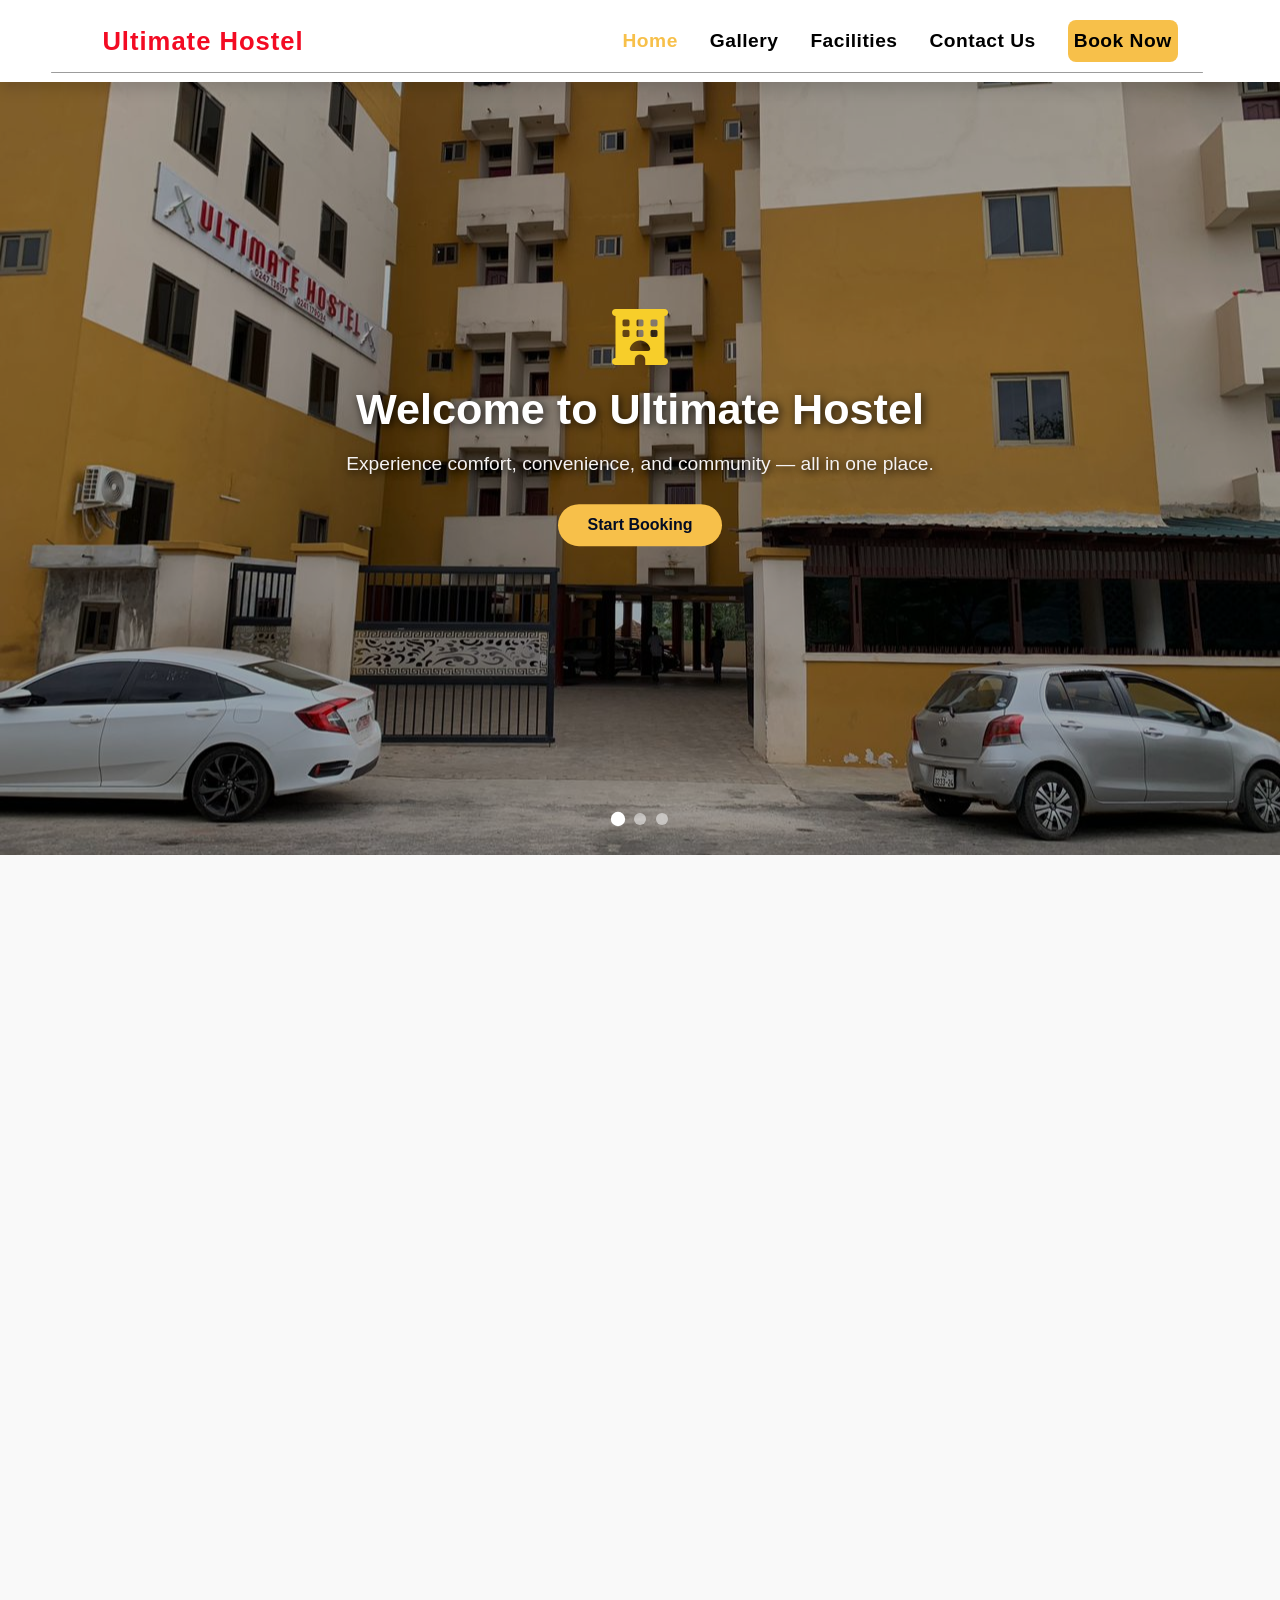
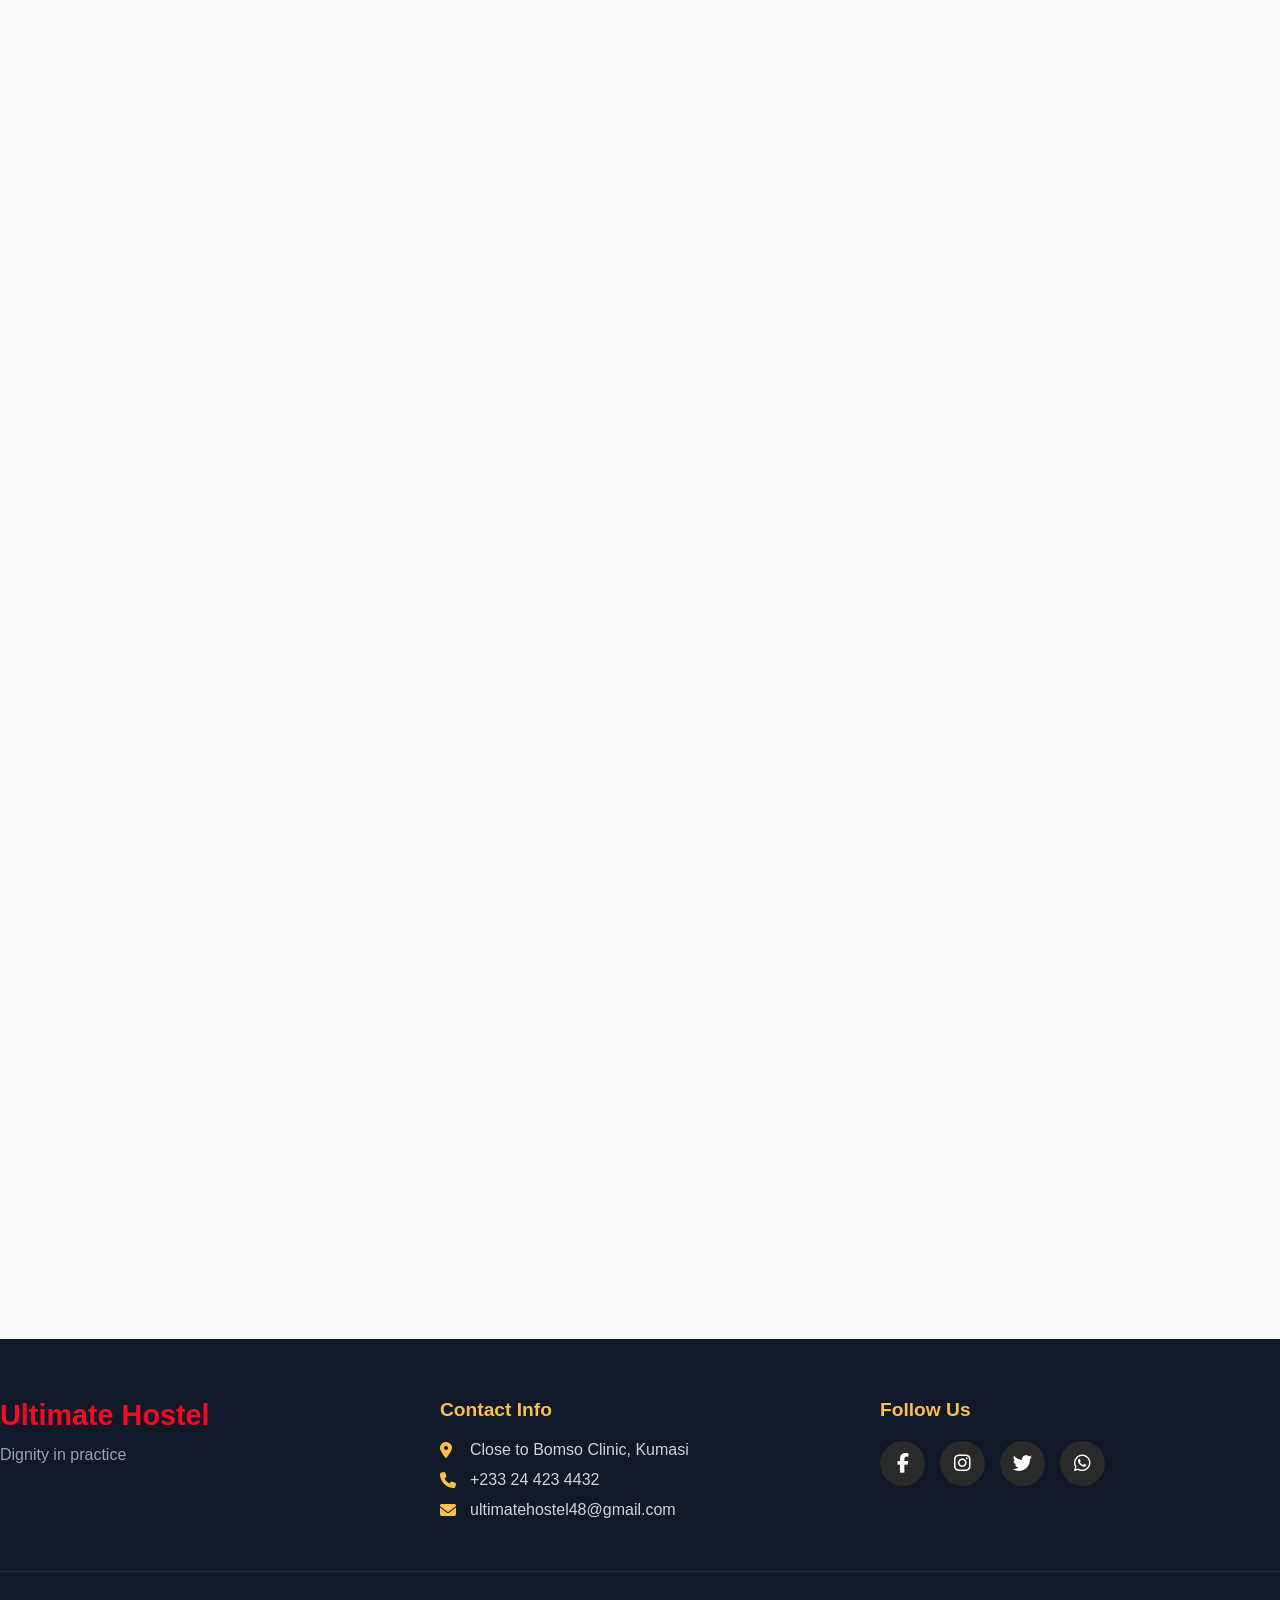
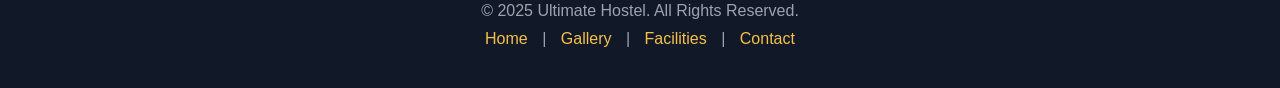
<file: index.html>
<!DOCTYPE html>
<html lang="en">
  <head>
    <meta charset="UTF-8" />
    <meta name="viewport" content="width=device-width, initial-scale=1.0" />
    <meta name="description" content="Ultimate Hostel in Tech-Bomso provides affordable, secure, and comfortable student accommodation. Learn more or book your room today.">
    <title>Ultimate Hostel – Affordable Student Hostel in kumasi (Bomso)</title>
    <link rel="stylesheet" href="styles/index.css" />
    <link rel="icon" href="images/WhatsApp Image 2025-10-18 at 14.23.00_28da0d29.jpg" type="image/png">
    <link
      rel="stylesheet"
      href="https://cdnjs.cloudflare.com/ajax/libs/font-awesome/6.5.0/css/all.min.css"
    />
    <link href="https://cdn.jsdelivr.net/npm/aos@2.3.4/dist/aos.css" rel="stylesheet">
    <script type="application/ld+json">
{
  "@context": "https://schema.org",
  "@type": "Hostel",
  "name": "Ultimate Hostel",
  "description": "Ultimate Hostel provides affordable and secure student accommodation in Bomso, Kumasi.",
  "url": "https://ultimatehostel.com",
  "address": {
    "@type": "PostalAddress",
    "addressLocality": "Bomso",
    "addressRegion": "Kumasi",
    "addressCountry": "Ghana"
  },
  "telephone": "+233244234432"
}
</script>
  </head>

  <body>
    <!-- =========================
     NAVIGATION BAR
    ========================= -->
    <header>
      <nav class="navbar">
        <div class="container">
          <!-- Logo -->
          <div class="logo">
            <a href="index.html">Ultimate Hostel</a>
          </div>

          <!-- Navigation Links -->
          <ul class="nav-links" id="navLinks">
            <li><a href="index.html" class="active">Home</a></li>
            <li><a href="rooms.html">Gallery</a></li>
            <li><a href="facilities.html">Facilities</a></li>
            <li><a href="contact.html">Contact Us</a></li>
            <li><a href="https://www.studentroombook.com/hostels/ultimate-hostel-28" class="booking-btn">Book Now</a></li>
          </ul>

          <!-- Mobile Menu Icon -->
          <div class="menu-toggle" id="menuToggle">
            <span></span>
            <span></span>
            <span></span>
          </div>
        </div>
      </nav>
    </header>

    
<!-- =========================
     HERO SECTION
========================= -->
<section class="hero-slider">
  <!-- Slide 1 -->
  <div class="slide active" style="background-image: url('images/WhatsApp\ Image\ 2025-10-18\ at\ 14.23.00_28da0d29.jpg');">
    <div class="overlay"></div>
    <div class="hero-content">
      <i class="fas fa-hotel hero-icon"></i>
      <h1>Welcome to Ultimate Hostel</h1>
      <p>Experience comfort, convenience, and community — all in one place.</p>
      <a href="#booking" class="hero-btn">Start Booking</a>
    </div>
  </div>

  <!-- Slide 2 -->
  <div class="slide" style="background-image: url('images/police2.jpg');">
    <div class="overlay"></div>
    <div class="hero-content">
      <i class="fas fa-shield-alt hero-icon"></i>
      <h1>Your Safety is Our Priority</h1>
      <p>24/7 campus security ensures peace of mind during your stay.</p>
    </div>
  </div>

  <!-- Slide 3 -->
  <div class="slide" style="background-image: url('images/sitting.jpg');">
    <div class="overlay"></div>
    <div class="hero-content">
      <i class="fas fa-users hero-icon"></i>
      <h1>Join Our Vibrant Student Community</h1>
      <p>Connect, learn, and grow together at Ultimate Hostel.</p>
    </div>
  </div>

  <!-- Dots Navigation -->
  <div class="dots"></div>
</section>


<!-- =========================
ABOUT SECTION
========================= -->
<section class="about" data-aos="fade-up" data-aos-delay="200">
  <div class="about-container">
        <div class="about-image">
      <img src="images/about.jpg" alt="About Ultimate Hostel" />
    </div>

    <div class="about-text">
      <h2>About <span>Ultimate Hostel</span></h2>
      <p>
        Ultimate Hostel is situated at Bomso and is committed to providing a very conducive and 
        affordable accommodation to students of Kwame Nkrumah University of Science and Technology 
        and beyond. Our Hostel facilities meet the University accommodation standards and have moderate
         room prices with easy access to KNUST campus at any given time on foot. The hostel has 24-hour 
         protection for students since Police Station is located besides it, to check safety, comfort and 
         satisfaction of students. 
      </p>
      <a href="contact.html" class="about-btn">Learn More</a>
    </div>
  </div>
</section>

<section class="why-choose-us" data-aos="slide-right" data-aos-delay="200">
  <div class="container">
    <h2>Why Choose Ultimate Hostel</h2>
    <p class="subtitle">We provide a safe, comfortable, and community-driven environment for every student.</p>

    <div class="why-features">
      <div class="feature">
        <i class="fas fa-shield-alt"></i>
        <h3>24/7 Security</h3>
        <p>Round-the-clock safety and monitoring to keep you secure always.</p>
      </div>

      <div class="feature">
        <i class="fas fa-users"></i>
        <h3>Happy Students 300+</h3>
        <p>Join a friendly community of over 300 students living and thriving together.</p>
      </div>

      <div class="feature">
        <i class="fas fa-headset"></i>
        <h3>24/7 Support</h3>
        <p>Always available to assist with maintenance, bookings, and student needs.</p>
      </div>
    </div>
  </div>
</section>

<section class="rooms-section-modern" data-aos="fade-up" data-aos-delay="200">
  <div class="container">
    <div class="section-header">
      <h2 class="section-title-modern">Our Accommodations</h2>
      <p class="section-subtitle">Comfortable rooms designed for student living with essential amenities</p>
    </div>

    <div class="rooms-slider-container-modern">
      <button class="room-btn-modern prev" aria-label="Previous room">
        <i class="fas fa-chevron-left"></i>
      </button>

      <div class="rooms-slider-modern">
        <!-- Room Card 1 -->
        <div class="room-card-modern office1">
          <div class="room-image"></div>
          <div class="room-content">
            <div class="room-header">
              <span class="room-tag">Office Block</span>
              <div class="room-capacity">
                <i class="fas fa-user-friends"></i>
                <span>2 Students</span>
              </div>
            </div>
            <h3 class="room-title">Double Room with Balcony</h3>
            <p class="room-desc">Spacious room with private balcony for fresh air and relaxation</p>
            <div class="room-features">
              <span class="features"><i class="fas fa-door-open"></i> Private Room</span>
              <span class="features"><i class="fas fa-wind"></i> Balcony</span>
              <span class="features"><i class="fas fa-archive"></i> Wardrobe</span>
            </div>
          </div>
        </div>

        <!-- Room Card 2 -->
        <div class="room-card-modern office2">
          <div class="room-image"></div>
          <div class="room-content">
            <div class="room-header">
              <span class="room-tag">Office Block</span>
              <div class="room-capacity">
                <i class="fas fa-user"></i>
                <span>1 Student</span>
              </div>
            </div>
            <h3 class="room-title">Single Room</h3>
            <p class="room-desc">Private single room perfect for focused studying</p>
            <div class="room-features">
              <span class="features"><i class="fas fa-door-closed"></i> Private</span>
              <span class="features"><i class="fas fa-desk"></i> Study Desk</span>
              <span class="features"><i class="fas fa-archive"></i> Wardrobe</span>
            </div>
          </div>
        </div>

        <!-- Room Card 3 -->
        <div class="room-card-modern annex1">
          <div class="room-image"></div>
          <div class="room-content">
            <div class="room-header">
              <span class="room-tag">New Annex Block</span>
              <div class="room-capacity">
                <i class="fas fa-user-friends"></i>
                <span>2 Students</span>
              </div>
            </div>
            <h3 class="room-title">Shared Double Room</h3>
            <p class="room-desc">Modern shared accommodation with study space</p>
            <div class="room-features">
              <span class="features"><i class="fas fa-bed"></i> 2 Single Beds</span>
              <span class="features"><i class="fas fa-chair"></i> Study Area</span>
              <span class="features"><i class="fas fa-archive"></i> 2 Wardrobes</span>
            </div>
          </div>
        </div>

        <!-- Room Card 4 -->
        <div class="room-card-modern annex2">
          <div class="room-image"></div>
          <div class="room-content">
            <div class="room-header">
              <span class="room-tag">Main Block</span>
              <div class="room-capacity">
                <i class="fas fa-user-friends"></i>
                <span>2 Students</span>
              </div>
            </div>
            <h3 class="room-title">Standard Double Room</h3>
            <p class="room-desc">Comfortable shared accommodation with ample storage</p>
            <div class="room-features">
              <span class="features"><i class="fas fa-bed"></i> 2 Beds</span>
              <span class="features"><i class="fas fa-archive"></i> Storage Space</span>
              <span class="features"><i class="fas fa-fan"></i> Ceiling Fan</span>
            </div>
          </div>
        </div>

        <!-- Room Card 5 -->
        <div class="room-card-modern newblock">
          <div class="room-image"></div>
          <div class="room-content">
            <div class="room-header">
              <span class="room-tag">New Block</span>
              <div class="room-capacity">
                <i class="fas fa-user-friends"></i>
                <span>2 Students</span>
              </div>
            </div>
            <h3 class="room-title">New Block Double</h3>
            <p class="room-desc">Freshly renovated with modern furnishings</p>
            <div class="room-features">
              <span class="features"><i class="fas fa-paint-roller"></i> Newly Renovated</span>
              <span class="features"><i class="fas fa-archive"></i> Wardrobes</span>
              <span class="features"><i class="fas fa-lightbulb"></i> LED Lighting</span>
            </div>
          </div>
        </div>

        <!-- Room Card 6 -->
        <div class="room-card-modern mainblock">
          <div class="room-image"></div>
          <div class="room-content">
            <div class="room-header">
              <span class="room-tag">Main Block</span>
              <div class="room-capacity">
                <i class="fas fa-user"></i>
                <span>1 Student</span>
              </div>
            </div>
            <h3 class="room-title">Single Room</h3>
            <p class="room-desc">Private room with study area and storage</p>
            <div class="room-features">
              <span class="features"><i class="fas fa-user"></i> Single Occupancy</span>
              <span class="features"><i class="fas fa-desk"></i> Study Desk</span>
              <span class="features"><i class="fas fa-archive"></i> Wardrobe</span>
            </div>
          </div>
        </div>
      </div>

      <button class="room-btn-modern next" aria-label="Next room">
        <i class="fas fa-chevron-right"></i>
      </button>
    </div>

    <!-- Slider Indicators -->
    <div class="slider-indicators">
      <span class="indicator active" data-index="0"></span>
      <span class="indicator" data-index="1"></span>
      <span class="indicator" data-index="2"></span>
      <span class="indicator" data-index="3"></span>
      <span class="indicator" data-index="4"></span>
      <span class="indicator" data-index="5"></span>
    </div>

    <!-- Room Amenities Summary -->
    <div class="amenities-summary" data-aos="fade-up" data-aos-delay="300">
      <div class="amenity-item">
        <i class="fas fa-archive"></i>
        <span>Wardrobe in Every Room</span>
      </div>
      <div class="amenity-item">
        <i class="fas fa-fan"></i>
        <span>Ceiling Fans</span>
      </div>
      <div class="amenity-item">
        <i class="fas fa-desk"></i>
        <span>Study Desks</span>
      </div>
      <div class="amenity-item">
        <i class="fas fa-bed"></i>
        <span>Comfortable Beds</span>
      </div>
    </div>

    <!-- Browse Rooms Button -->
    <div class="browse-rooms-modern">
      <a href="rooms.html" class="browse-btn-modern">
        <span>Explore More</span>
        <i class="fas fa-arrow-right"></i>
      </a>
    </div>
  </div>
</section>

<!-- Location Advantage -->
<section class="location-section" data-aos="fade-up">
  <div class="container">
    <div class="location-content">
      <div class="location-info" data-aos="fade-right">
    <h2 class="modern-gradient-title">
  Prime Location
  <span class="title-subline"></span>
    </h2>
        <h3>Close to Everything That Matters</h3>
        <p>Ultimate Hostel is strategically located for student convenience and academic success.</p>
        
        <div class="proximity-list">
          <div class="proximity-item">
            <i class="fas fa-university"></i>
            <div>
              <h4>5 min walk</h4>
              <p>To Bomso Clinic</p>
            </div>
          </div>
          <div class="proximity-item">
            <i class="fas fa-bus"></i>
            <div>
              <h4>2 min walk</h4>
              <p>To main transport station</p>
            </div>
          </div>
          <div class="proximity-item">
            <i class="fas fa-shopping-cart"></i>
            <div>
              <h4>10 min walk</h4>
              <p>To supermarkets & shops</p>
            </div>
          </div>
          <div class="proximity-item">
            <i class="fas fa-utensils"></i>
            <div>
              <h4>5 min walk</h4>
              <p>To affordable restaurants</p>
            </div>
          </div>
        </div>
      </div>
      
      <div class="location-map" data-aos="fade-left" data-aos-delay="200">
        <!-- You can add a Google Maps embed or a custom illustration -->
        <div class="map-placeholder">
          <i class="fas fa-map-marker-alt"></i>
          <p>Close to Bomso Clinic, Kumasi</p>
          <a href="contact.html#map" class="view-map-btn">View on Map</a>
        </div>
      </div>
    </div>
  </div>
</section>

<section class="booking-banner"  data-aos="fade-up" data>
  <div class="booking-overlay">
    <div class="booking-content">
      <h2>Ready to Book Your Stay?</h2>
      <p>
        Secure your spot at our hostel with just one click. You’ll be redirected
        to our online booking platform.
      </p>

      <a href="https://www.studentroombook.com/hostels/ultimate-hostel-28" target="_blank" class="booking-btn">
        Proceed to Booking
      </a>

      <div class="booking-features">
        <div class="feature-item">
          <i class="fas fa-shield-alt"></i>
          <span>24/7 Security</span>
        </div>
        <div class="feature-item">
          <i class="fas fa-users"></i>
          <span>Happy Students 300+</span>
        </div>
        <div class="feature-item">
          <i class="fas fa-headset"></i>
          <span>24/7 Support</span>
        </div>
      </div>
    </div>
  </div>
</section>


    <!-- Footer -->
    <footer class="footer-modern">
      <div class="container">
        <div class="footer-content">
          <div class="footer-logo">
            <h3>Ultimate Hostel</h3>
            <p>Dignity in practice</p>
          </div>
          
          <div class="footer-contact">
            <h4>Contact Info</h4>
            <p><i class="fas fa-map-marker-alt"></i> Close to Bomso Clinic, Kumasi</p>
            <p><i class="fas fa-phone"></i> +233 24 423 4432</p>
            <p><i class="fas fa-envelope"></i> ultimatehostel48@gmail.com</p>
          </div>
          
          <div class="footer-social">
            <h4>Follow Us</h4>
            <div class="social-icons">
              <a href="#"><i class="fab fa-facebook-f"></i></a>
              <a href="#"><i class="fab fa-instagram"></i></a>
              <a href="#"><i class="fab fa-twitter"></i></a>
              <a href="#"><i class="fab fa-whatsapp"></i></a>
            </div>
          </div>
        </div>
        
        <div class="footer-bottom">
          <p>&copy; 2025 Ultimate Hostel. All Rights Reserved.</p>
          <p class="footer-links">
            <a href="index.html">Home</a> | 
            <a href="gallery.html">Gallery</a> | 
            <a href="facilities.html">Facilities</a> | 
            <a href="contact.html">Contact</a>
          </p>
        </div>
      </div>
    </footer>

 <script src="https://cdn.jsdelivr.net/npm/aos@2.3.4/dist/aos.js"></script>
 <script src="index.js"></script>
</body>
</html>
</file>
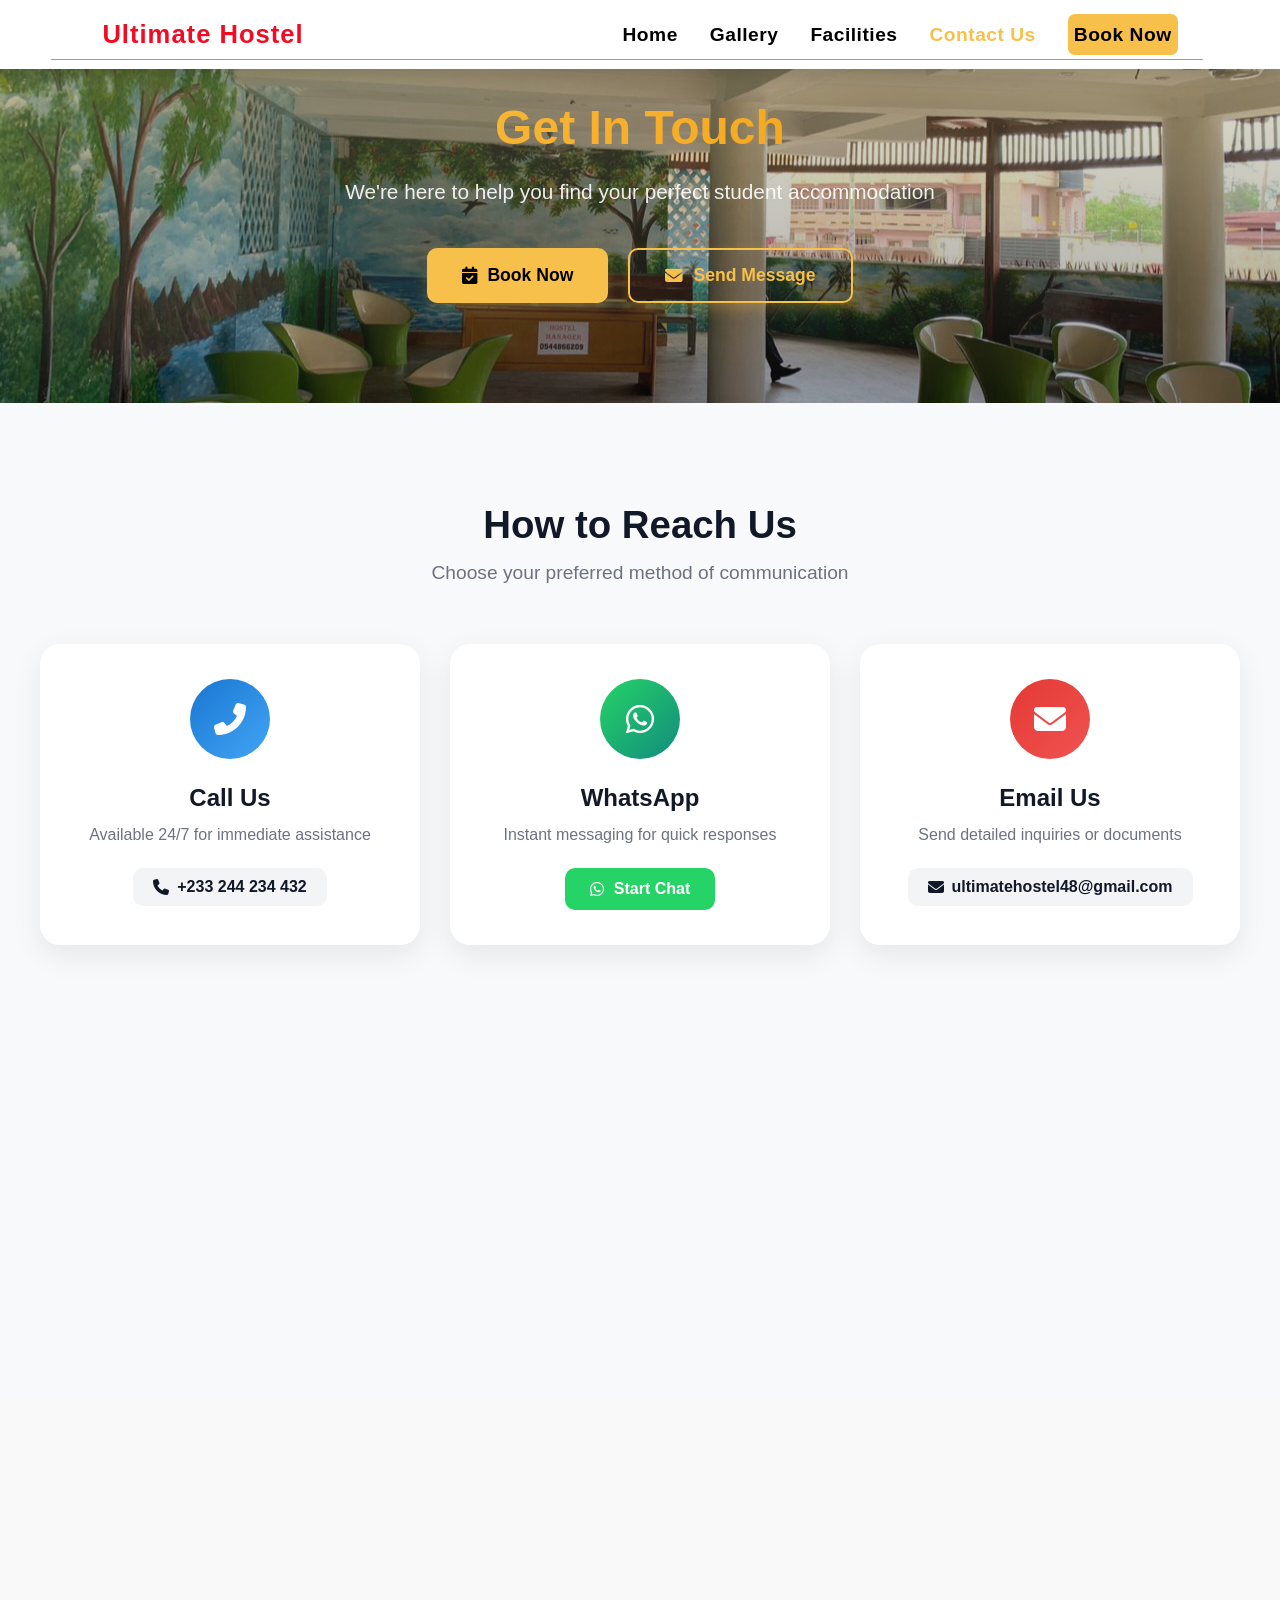
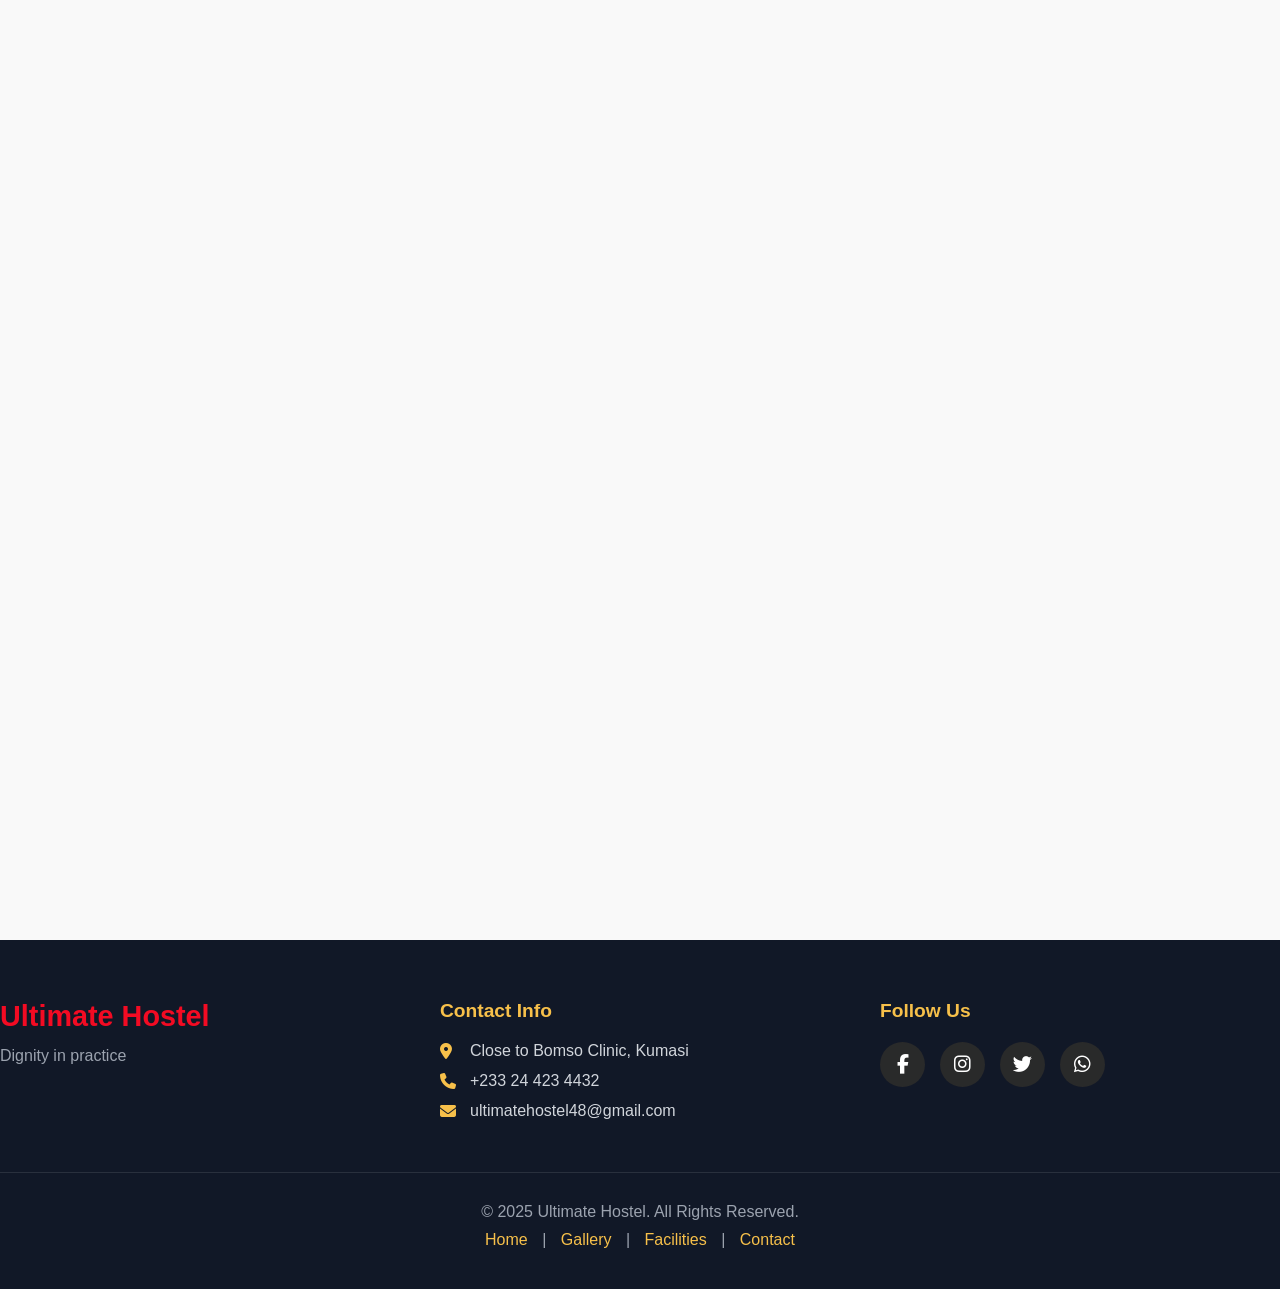
<file: contact.html>
<!DOCTYPE html>
<html lang="en">
  <head>
    <meta charset="UTF-8" />
    <meta name="viewport" content="width=device-width, initial-scale=1.0" />
    <title>Contact Us - Ultimate Hostel</title>
    <link rel="stylesheet" href="styles/contact.css" />
    <link rel="stylesheet" href="https://cdnjs.cloudflare.com/ajax/libs/font-awesome/6.5.0/css/all.min.css"/>
    <link href="https://cdn.jsdelivr.net/npm/aos@2.3.4/dist/aos.css" rel="stylesheet">
  </head>

  <body>
    <!-- Navigation Bar -->
    <header>
      <nav class="navbar">
        <div class="container">
          <div class="logo">
            <a href="index.html">Ultimate Hostel</a>
          </div>
          <ul class="nav-links" id="navLinks">
            <li><a href="index.html">Home</a></li>
            <li><a href="gallery.html">Gallery</a></li>
            <li><a href="facilities.html">Facilities</a></li>
            <li><a href="contact.html" class="active">Contact Us</a></li>
            <li><a href="https://www.studentroombook.com/hostels/ultimate-hostel-28" class="booking-btn">Book Now</a></li>
          </ul>
          <div class="menu-toggle" id="menuToggle">
            <span></span>
            <span></span>
            <span></span>
          </div>
        </div>
      </nav>
    </header>

    <!-- Modern Hero Section -->
    <section class="contact-hero-modern" data-aos="fade-down" data-aos-delay="400">
      <div class="container">
        <div class="hero-content-modern">
          <h1 class="hero-title">Get In Touch</h1>
          <p class="hero-subtitle">We're here to help you find your perfect student accommodation</p>
          <div class="hero-cta">
            <a href="https://www.studentroombook.com/hostels/ultimate-hostel-28" class="hero-btn" target="_blank">
              <i class="fas fa-calendar-check"></i>
              Book Now
            </a>
            <a href="#contact-form" class="hero-btn secondary">
              <i class="fas fa-envelope"></i>
              Send Message
            </a>
          </div>
        </div>
      </div>
    </section>

    <!-- Contact Methods Section -->
    <section class="contact-methods" data-aos="fade-up">
      <div class="container">
        <div class="section-header">
          <h2 class="section-title">How to Reach Us</h2>
          <p class="section-subtitle">Choose your preferred method of communication</p>
        </div>
        
        <div class="methods-grid">
          <!-- Phone -->
          <div class="method-card" data-aos="zoom-in" data-aos-delay="100">
            <div class="method-icon phone">
              <i class="fas fa-phone-alt"></i>
            </div>
            <div class="method-content">
              <h3>Call Us</h3>
              <p>Available 24/7 for immediate assistance</p>
              <a href="tel:+233244234432" class="method-link">
                <i class="fas fa-phone"></i>
                +233 244 234 432
              </a>
            </div>
          </div>

          <!-- WhatsApp -->
          <div class="method-card" data-aos="zoom-in" data-aos-delay="200">
            <div class="method-icon whatsapp">
              <i class="fab fa-whatsapp"></i>
            </div>
            <div class="method-content">
              <h3>WhatsApp</h3>
              <p>Instant messaging for quick responses</p>
              <a href="https://wa.me/233244234432" class="method-btn whatsapp-btn" target="_blank">
                <i class="fab fa-whatsapp"></i>
                Start Chat
              </a>
            </div>
          </div>

          <!-- Email -->
          <div class="method-card" data-aos="zoom-in" data-aos-delay="300">
            <div class="method-icon email">
              <i class="fas fa-envelope"></i>
            </div>
            <div class="method-content">
              <h3>Email Us</h3>
              <p>Send detailed inquiries or documents</p>
              <a href="mailto:ultimatehostel48@gmail.com" class="method-link">
                <i class="fas fa-envelope"></i>
                ultimatehostel48@gmail.com
              </a>
            </div>
          </div>

          <!-- Visit -->
          <div class="method-card" data-aos="zoom-in" data-aos-delay="400">
            <div class="method-icon visit">
              <i class="fas fa-map-marker-alt"></i>
            </div>
            <div class="method-content">
              <h3>Visit Us</h3>
              <p>Tour our facilities in person</p>
              <div class="method-info">
                <p><i class="fas fa-location-dot"></i> Close to Bomso Clinic, Kumasi</p>
                <p><i class="fas fa-clock"></i> Open 24/7 for viewing</p>
              </div>
            </div>
          </div>
        </div>
      </div>
    </section>

    <!-- Contact Form Section -->
    <section class="contact-form-modern" id="contact-form" data-aos="fade-up">
      <div class="container">
        <div class="form-container">
          <div class="form-header">
            <h2>Send Us a Message</h2>
            <p>Fill out the form below and we'll get back to you within 24 hours</p>
          </div>
          
          <form class="modern-form">
            <div class="form-row">
              <div class="form-group">
                <label for="name">
                  <i class="fas fa-user"></i>
                  Full Name
                </label>
                <input type="text" id="name" placeholder="Enter your full name" required>
              </div>
              
              <div class="form-group">
                <label for="email">
                  <i class="fas fa-envelope"></i>
                  Email Address
                </label>
                <input type="email" id="email" placeholder="Enter your email" required>
              </div>
            </div>
            
            <div class="form-group">
              <label for="subject">
                <i class="fas fa-tag"></i>
                Subject
              </label>
              <input type="text" id="subject" placeholder="What is this regarding?" required>
            </div>
            
            <div class="form-group">
              <label for="message">
                <i class="fas fa-comment"></i>
                Your Message
              </label>
              <textarea id="message" rows="5" placeholder="Tell us how we can help you..." required></textarea>
            </div>
            
            <div class="form-footer">
              <button type="submit" class="submit-btn-modern">
                <i class="fas fa-paper-plane"></i>
                Send Message
              </button>
              <p class="form-note">
                <i class="fas fa-shield-alt"></i>
                Your information is safe with us
              </p>
            </div>
          </form>
        </div>
      </div>
    </section>

    <!-- Quick Info Section -->
    <section class="quick-info" data-aos="fade-up">
      <div class="container">
        <div class="info-grid">
          <div class="info-card">
            <i class="fas fa-clock"></i>
            <div>
              <h3>Response Time</h3>
              <p>We respond within 2 hours during business hours</p>
            </div>
          </div>
          
          <div class="info-card">
            <i class="fas fa-calendar-check"></i>
            <div>
              <h3>Booking Hours</h3>
              <p>24/7 online booking available</p>
            </div>
          </div>
          
          <div class="info-card">
            <i class="fas fa-home"></i>
            <div>
              <h3>Visit Anytime</h3>
              <p>Schedule a tour at your convenience</p>
            </div>
          </div>
        </div>
      </div>
    </section>

    <!-- Footer -->
    <footer class="footer-modern">
      <div class="container">
        <div class="footer-content">
          <div class="footer-logo">
            <h3>Ultimate Hostel</h3>
            <p>Dignity in practice</p>
          </div>
          
          <div class="footer-contact">
            <h4>Contact Info</h4>
            <p><i class="fas fa-map-marker-alt"></i> Close to Bomso Clinic, Kumasi</p>
            <p><i class="fas fa-phone"></i> +233 24 423 4432</p>
            <p><i class="fas fa-envelope"></i> ultimatehostel48@gmail.com</p>
          </div>
          
          <div class="footer-social">
            <h4>Follow Us</h4>
            <div class="social-icons">
              <a href="#"><i class="fab fa-facebook-f"></i></a>
              <a href="#"><i class="fab fa-instagram"></i></a>
              <a href="#"><i class="fab fa-twitter"></i></a>
              <a href="#"><i class="fab fa-whatsapp"></i></a>
            </div>
          </div>
        </div>
        
        <div class="footer-bottom">
          <p>&copy; 2025 Ultimate Hostel. All Rights Reserved.</p>
          <p class="footer-links">
            <a href="index.html">Home</a> | 
            <a href="gallery.html">Gallery</a> | 
            <a href="facilities.html">Facilities</a> | 
            <a href="contact.html">Contact</a>
          </p>
        </div>
      </div>
    </footer>

    <script src="https://cdn.jsdelivr.net/npm/aos@2.3.4/dist/aos.js"></script>
    <script>
      AOS.init({
        duration: 800,
        easing: 'ease-in-out',
        once: false
      });
      
      const menuToggle = document.getElementById("menuToggle");
      const navLinks = document.getElementById("navLinks");

      menuToggle.addEventListener("click", () => {
        menuToggle.classList.toggle("active");
        navLinks.classList.toggle("active");
      });
      
      // Form submission (placeholder)
      document.querySelector('.modern-form').addEventListener('submit', function(e) {
        e.preventDefault();
        alert('Thank you for your message! We will get back to you soon.');
        this.reset();
      });
    </script>
  </body>
</html>
</file>
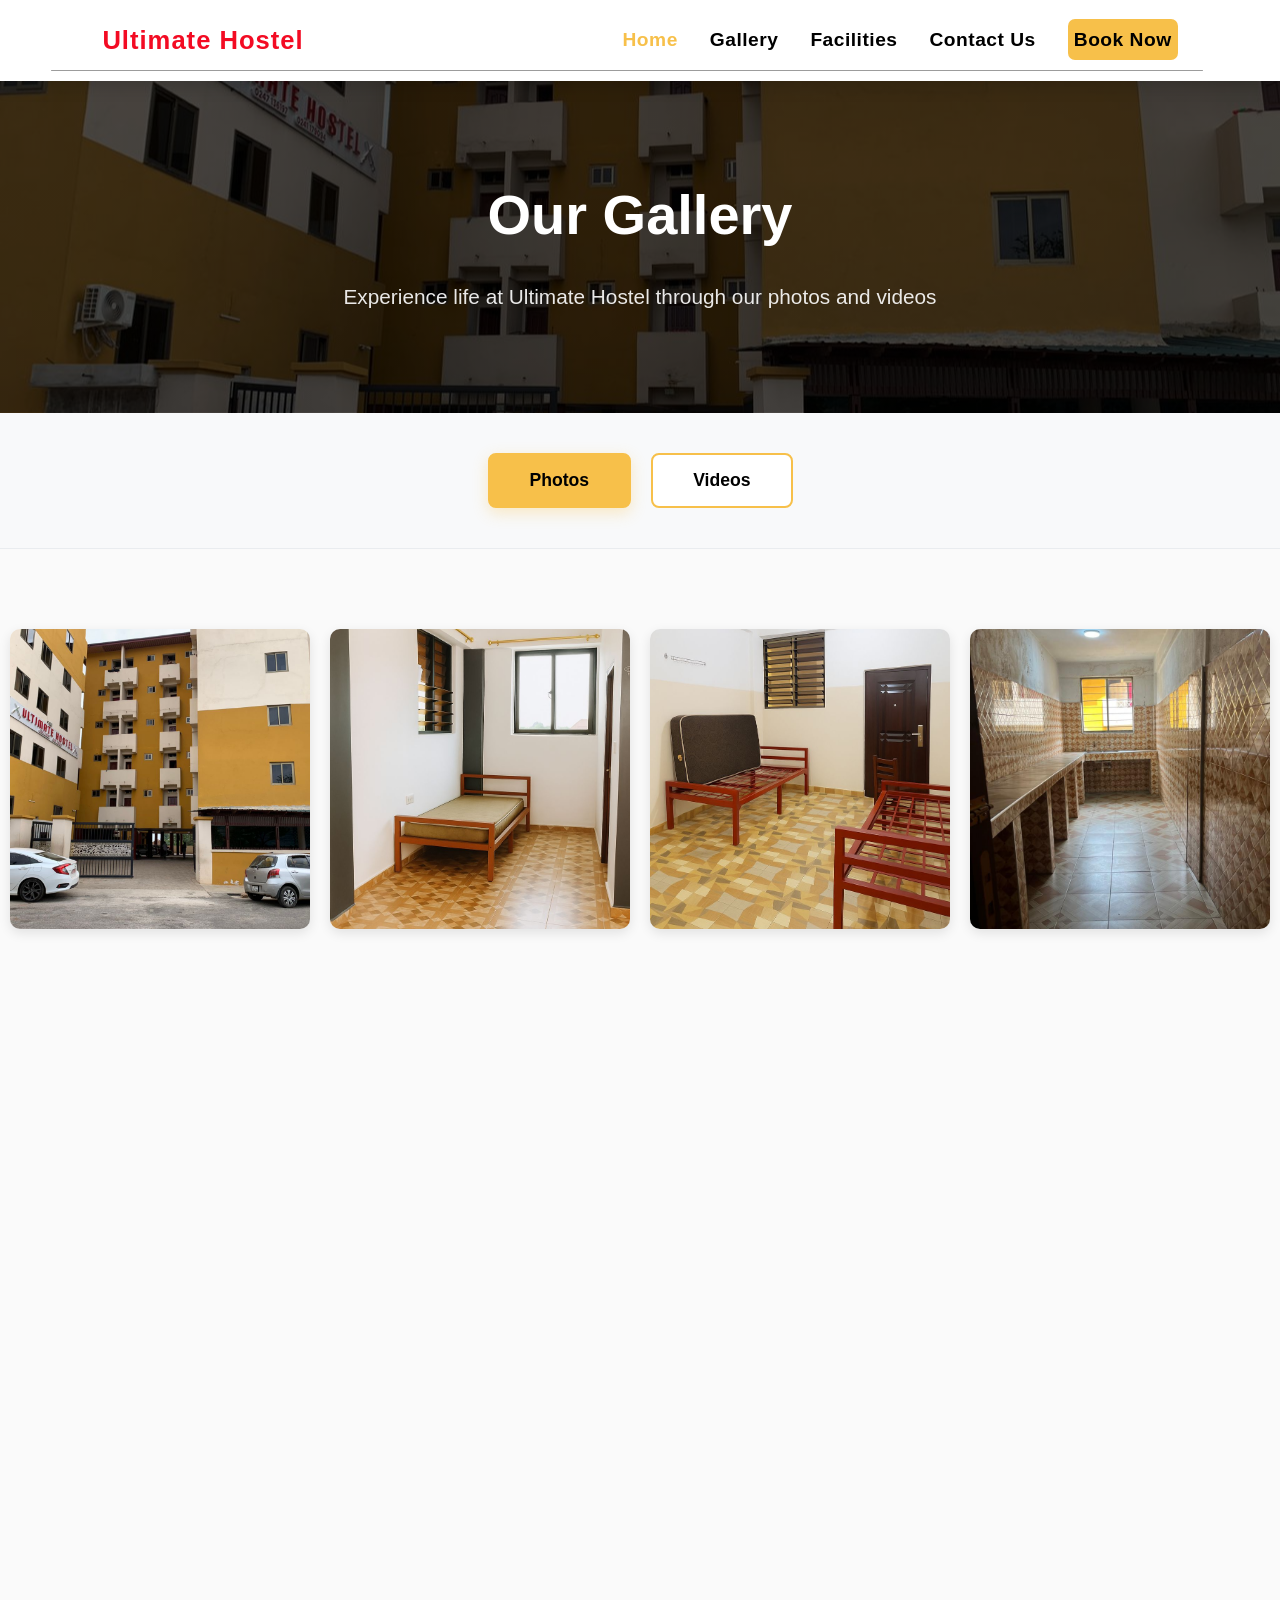
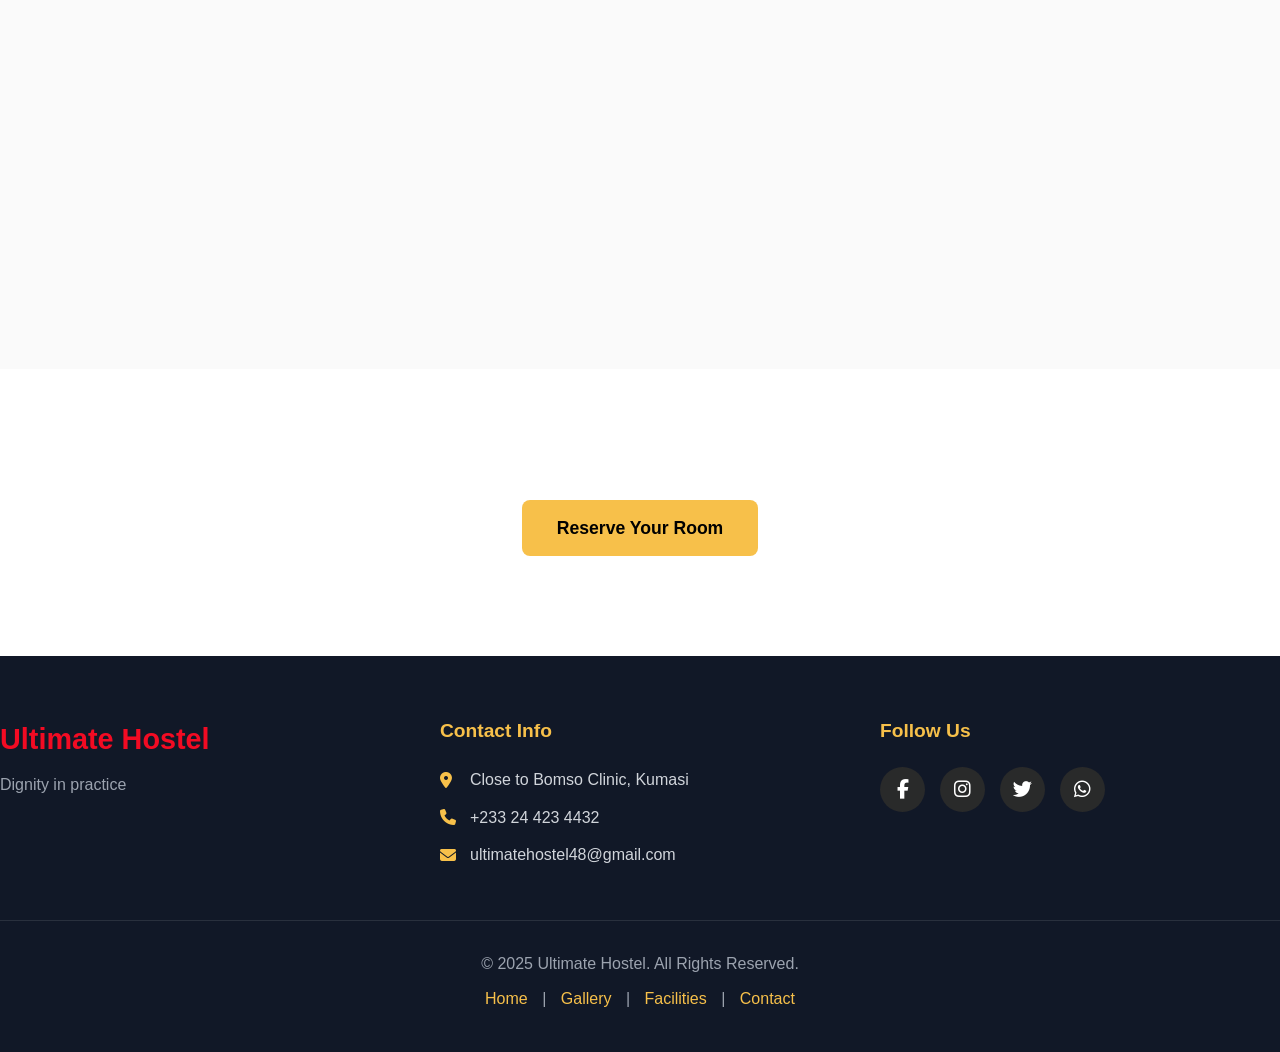
<file: rooms.html>
<!DOCTYPE html>
<html lang="en">
  <head>
    <meta charset="UTF-8" />
    <meta name="viewport" content="width=device-width, initial-scale=1.0" />
    <title>Gallery - Ultimate Hostel</title>
    <link rel="stylesheet" href="styles/rooms.css" />
    <link
      rel="stylesheet"
      href="https://cdnjs.cloudflare.com/ajax/libs/font-awesome/6.5.0/css/all.min.css"
    />
    <link href="https://cdn.jsdelivr.net/npm/aos@2.3.4/dist/aos.css" rel="stylesheet">
  </head>

  <body>
    <!-- =========================
     NAVIGATION BAR
    ========================= -->
    <header>
      <nav class="navbar">
        <div class="container">
          <!-- Logo -->
          <div class="logo">
            <a href="index.html">Ultimate Hostel</a>
          </div>

          <!-- Navigation Links -->
          <ul class="nav-links" id="navLinks">
            <li><a href="index.html" class="active">Home</a></li>
            <li><a href="rooms.html">Gallery</a></li>
            <li><a href="facilities.html">Facilities</a></li>
            <li><a href="contact.html">Contact Us</a></li>
            <li><a href="https://www.studentroombook.com/hostels/ultimate-hostel-28" class="booking-btn">Book Now</a></li>
          </ul>

          <!-- Mobile Menu Icon -->
          <div class="menu-toggle" id="menuToggle">
            <span></span>
            <span></span>
            <span></span>
          </div>
        </div>
      </nav>
    </header>

    <section class="gallery-hero">
        <div class="container">
            <h1>Our Gallery</h1>
            <p>Experience life at Ultimate Hostel through our photos and videos</p>
        </div>
    </section>

    <!-- Tab Navigation -->
    <section class="gallery-tabs">
        <div class="container">
            <div class="tab-buttons">
                <button class="tab-btn active" data-tab="photos">Photos</button>
                <button class="tab-btn" data-tab="videos">Videos</button>
            </div>
        </div>
    </section>

    <!-- Photos Tab Content -->
    <section class="tab-content active" id="photos-tab">
        <div class="container">
            <div class="gallery-grid" data-aos="fade-up" data-aos-delay="100">
                <!-- Your 15+ images here -->
                <div class="gallery-item" data-aos="fade-up" data-aos-delay="100">
                    <img src="images/WhatsApp Image 2025-10-18 at 14.23.00_28da0d29.jpg" alt="Hostel Entrance" class="gallery-image">
                    <div class="image-overlay">
                        <span class="image-caption">Hotel Entrance</span>
                    </div>
                </div>

                <div class="gallery-item" data-aos="fade-up" data-aos-delay="100">
                    <img src="images/one in.jpg" alt="One in a  Room" class="gallery-image">
                    <div class="image-overlay">
                        <span class="image-caption">One in a Room</span>
                    </div>
                </div>

                <div class="gallery-item" data-aos="fade-up" data-aos-delay="100">
                    <img src="images/2.jpg" alt="Two in a  Room" class="gallery-image">
                    <div class="image-overlay">
                        <span class="image-caption">Two in a Room</span>
                    </div>
                </div>

                <div class="gallery-item" data-aos="fade-up" data-aos-delay="100">
                    <img src="images/kitch.jpg" alt="Hostel Kitchen" class="gallery-image">
                    <div class="image-overlay">
                        <span class="image-caption">Hostel Kitchen</span>
                    </div>
                </div>

                <div class="gallery-item" data-aos="fade-up" data-aos-delay="100">
                    <img src="images/genea.jpg" alt="24/7 Power Supply" class="gallery-image">
                    <div class="image-overlay">
                        <span class="image-caption">Power Supply</span>
                    </div>
                </div>

                <div class="gallery-item" data-aos="fade-up" data-aos-delay="100">
                    <img src="images/bedroom.jpg" alt="Shared Room" class="gallery-image">
                    <div class="image-overlay">
                        <span class="image-caption">Shared Room</span>
                    </div>
                </div>

                <div class="gallery-item" data-aos="fade-up" data-aos-delay="100">
                    <img src="images/par1.jpg" alt="Parking Area" class="gallery-image">
                    <div class="image-overlay">
                        <span class="image-caption">Parking Area</span>
                    </div>
                </div>

                <div class="gallery-item" data-aos="fade-up" data-aos-delay="100">
                    <img src="images/washroom.jpg" alt="Wash Room" class="gallery-image">
                    <div class="image-overlay">
                        <span class="image-caption">Washroom</span>
                    </div>
                </div>

                <div class="gallery-item" data-aos="fade-up" data-aos-delay="100">
                    <img src="images/gym2.jpg" alt="Fitness Center" class="gallery-image">
                    <div class="image-overlay">
                        <span class="image-caption">Fitness Center</span>
                    </div>
                </div>

                <div class="gallery-item" data-aos="fade-up" data-aos-delay="100">
                    <img src="images/sitting1.jpg" alt="Sitting Area" class="gallery-image">
                    <div class="image-overlay">
                        <span class="image-caption">Sitting Area</span>
                    </div>
                </div>

                <div class="gallery-item" data-aos="fade-up" data-aos-delay="100">
                    <img src="images/police1.jpg" alt="Police" class="gallery-image">
                    <div class="image-overlay">
                        <span class="image-caption">Police Station</span>
                    </div>
                </div>

                <div class="gallery-item" data-aos="fade-up" data-aos-delay="100">
                    <img src="images/ladies.jpg" alt="Ladies Leisure Court" class="gallery-image">
                    <div class="image-overlay">
                        <span class="image-caption">Ladies Court</span>
                    </div>
                </div>

                <div class="gallery-item" data-aos="fade-up" data-aos-delay="100">
                    <img src="images/tennis2.jpg" alt="Tennis" class="gallery-image">
                    <div class="image-overlay">
                        <span class="image-caption">Tabel Tennis</span>
                    </div>
                </div>

                <div class="gallery-item" data-aos="fade-up" data-aos-delay="100">
                    <img src="images/headview.jpg" alt="Hostel Building" class="gallery-image">
                    <div class="image-overlay">
                        <span class="image-caption">Hostel Building</span>
                    </div>
                </div>

                <div class="gallery-item" data-aos="fade-up" data-aos-delay="100">
                    <img src="images/water.jpg" alt="24/7 water supply" class="gallery-image">
                    <div class="image-overlay">
                        <span class="image-caption">24/7 Water Supply</span>
                    </div>
                </div>
            </div>
        </div>
    </section>

<!-- Videos Tab Content -->
<section class="tab-content" id="videos-tab">
    <div class="container">
        <div class="videos-grid" data-aos="fade-up" data-aos-delay="100"> 
            <!-- Hostel Tour Video -->
            <div class="video-item" data-aos="fade-up" data-aos-delay="100">
                <div class="video-wrapper">
                    <video controls poster="images/WhatsApp Image 2025-10-18 at 14.23.00_28da0d29.jpg">
                        <source src="videos/ultimate-1_iEkshNIw.mp4" type="video/mp4">
                        Your browser does not support the video tag.
                    </video>
                    <div class="video-play-overlay">
                        <i class="fas fa-play"></i>
                    </div>
                </div>
                <div class="video-info">
                    <h3>Hostel Tour</h3>
                    <p>Take a full tour of our hostel facilities and amenities</p>
                </div>
            </div>

            <!-- Parking Area Video -->
            <div class="video-item" data-aos="fade-up" data-aos-delay="100">
                <div class="video-wrapper">
                    <video controls poster="images/par1.jpg">
                        <source src="videos/parking.mp4" type="video/mp4">
                        Your browser does not support the video tag.
                    </video>
                    <div class="video-play-overlay">
                        <i class="fas fa-play"></i>
                    </div>
                </div>
                <div class="video-info">
                    <h3>Parking Area</h3>
                    <p>Secure and spacious parking facilities for students with vehicles</p>
                </div>
            </div>

            <!-- Fitness Center Video -->
            <div class="video-item" data-aos="fade-up" data-aos-delay="100">
                <div class="video-wrapper">
                    <video controls poster="images/gym2.jpg">
                        <source src="videos/Gym.mp4" type="video/mp4">
                        Your browser does not support the video tag.
                    </video>
                    <div class="video-play-overlay">
                        <i class="fas fa-play"></i>
                    </div>
                </div>
                <div class="video-info">
                    <h3>Fitness Center</h3>
                    <p>Modern gym equipment and workout space for student wellness</p>
                </div>
            </div>

            <!-- Kitchen Video -->
            <div class="video-item" data-aos="fade-up" data-aos-delay="100">
                <div class="video-wrapper">
                    <video controls poster="images/kitch.jpg">
                        <source src="videos/kitchen.mp4" type="video/mp4">
                        Your browser does not support the video tag.
                    </video>
                    <div class="video-play-overlay">
                        <i class="fas fa-play"></i>
                    </div>
                </div>
                <div class="video-info">
                    <h3>Common Kitchen</h3>
                    <p>Fully equipped kitchen area for students to prepare their meals</p>
                </div>
            </div>
        </div>
    </div>
</section>

<!-- Minimal Parallax CTA -->
<section class="minimal-cta">
    <div class="container">
        <div class="cta-content">
            <h3>Book Your Stay Today</h3>
            <a href="https://www.studentroombook.com/hostels/ultimate-hostel-28" class="cta-btn" target="_blank">
                Reserve Your Room
            </a>
        </div>
    </div>
</section>

    <!-- Footer -->
    <footer class="footer-modern">
      <div class="container">
        <div class="footer-content">
          <div class="footer-logo">
            <h3>Ultimate Hostel</h3>
            <p>Dignity in practice</p>
          </div>
          
          <div class="footer-contact">
            <h4>Contact Info</h4>
            <p><i class="fas fa-map-marker-alt"></i> Close to Bomso Clinic, Kumasi</p>
            <p><i class="fas fa-phone"></i> +233 24 423 4432</p>
            <p><i class="fas fa-envelope"></i> ultimatehostel48@gmail.com</p>
          </div>
          
          <div class="footer-social">
            <h4>Follow Us</h4>
            <div class="social-icons">
              <a href="#"><i class="fab fa-facebook-f"></i></a>
              <a href="#"><i class="fab fa-instagram"></i></a>
              <a href="#"><i class="fab fa-twitter"></i></a>
              <a href="#"><i class="fab fa-whatsapp"></i></a>
            </div>
          </div>
        </div>
        
        <div class="footer-bottom">
          <p>&copy; 2025 Ultimate Hostel. All Rights Reserved.</p>
          <p class="footer-links">
            <a href="index.html">Home</a> | 
            <a href="gallery.html">Gallery</a> | 
            <a href="facilities.html">Facilities</a> | 
            <a href="contact.html">Contact</a>
          </p>
        </div>
      </div>
    </footer>

<script src="https://cdn.jsdelivr.net/npm/aos@2.3.4/dist/aos.js"></script>
  <script src="rooms.js"></script>
  </body>
</html>
</file>
<file: styles/index.css>
* {
  margin: 0;
  padding: 0;
  box-sizing: border-box;
}

/* ==============================
   NAVIGATION BAR - SOLID STYLE
============================== */
html,
body {
  margin: 0;
  padding: 0;
  width: 100%;
  overflow-x: hidden;
  font-family: "Poppins", sans-serif;
  background: #f9f9f9;
  color: #333;
}

header {
  position: fixed;
  width: 100%;
  top: 0;
  left: 0;
  z-index: 999;
}

/* Navbar container */
.navbar {
  background: lch(100% 0.01 296.81); /* Dark navy */
  width: 100%;
  transition: background 0.3s ease, box-shadow 0.3s ease;
  box-shadow: 0 6px 15px rgba(0, 0, 0, 0.15);
}

.navbar .container {
  display: flex;
  justify-content: space-between;
  align-items: center;
  padding: 20px 8%;
  position: relative;
  padding-bottom: -15px;
}

/* Add subtle line under navbar content */
.navbar .container::after {
  content: "";
  position: absolute;
  bottom: 0; /* stays inside the navbar */
  left: 4%; /* aligns with padding */
  width: 90%; /* same inner width */
  height: 0.5px;
  background-color: #2b2a2a76; /* gold line */
  border-radius: 2px;
   bottom: 10px;
}



/* Logo */
.logo a {
  color: #f30b23;
  font-size: 1.6rem;
  font-weight: 700;
  text-decoration: none;
  letter-spacing: 1px;
  display: flex;
  align-items: center;
}

/* Nav links */
.nav-links {
  list-style: none;
  display: flex;
  align-items: center;
  gap: 2rem;
  margin: 0;
  margin-left: auto;
}

.nav-links li a {
  color: #000;
  text-decoration: none;
  font-size: 1.2rem;
  font-weight: 600;
  letter-spacing: 0.5px;
  transition: color 0.3s ease;
}

.nav-links li a:hover,
.nav-links li a.active {
  color: #f7c04a;
}

/* Booking button */
.booking-btn {
  padding: 10px 6px !important;
  background: #e7c37a;
  color: #000 !important;
  border-radius: 7px;
  font-weight: 500;
  font-size: 0.8rem;
  text-transform: none !important; /* force normal text */
  border: none;
  cursor: pointer;
  transition: all 0.3s ease;
}

.booking-btn:hover {
  background: #eab308;
}

/* Mobile menu icon */
.menu-toggle {
  display: none;
  flex-direction: column;
  cursor: pointer;
  gap: 5px;
  transition: transform 0.4s ease;
}

.menu-toggle span {
  width: 28px;
  height: 4.5px;
  background: #f7c04a;
  border-radius: 2px;
  transition: all 0.4s ease;
}

/* Responsive */
@media (max-width: 768px) {
  .nav-links {
    position: absolute;
    top: 100%;
    left: 0;
    width: 100%;
    background: #fff;
    flex-direction: column;
    align-items: center;
    display: none;
    padding: 20px 0;
    transition: all 0.1s ease;
  }

  .nav-links.active {
    display: flex;
  }

  .menu-toggle {
    display: flex;
  }

  /* ============================
   HAMBURGER TO X ANIMATION
============================ */
  .menu-toggle.active span:nth-child(1) {
    transform: rotate(45deg) translate(5px, 6px);
  }

  .menu-toggle.active span:nth-child(2) {
    opacity: 0;
  }

  .menu-toggle.active span:nth-child(3) {
    transform: rotate(-45deg) translate(6px, -6px);
  }

  .menu-toggle span {
    transition: all 0.3s ease;
  }
}

/* =========================
   HERO SECTION
========================= */
/* Hero Slider */
.hero-slider {
  position: relative;
  width: 100%;
  height: 95vh;
  overflow: hidden;
  font-family: "Poppins", sans-serif;
}

.slide {
  position: absolute;
  width: 100%;
  height: 100%;
  background-size: cover;
  background-position: center;
  opacity: 0;
  transform: scale(1.05);
  transition: opacity 1s ease, transform 1.5s ease;
}

.slide.active {
  opacity: 1;
  transform: scale(1);
  z-index: 2;
}

/* Dark Overlay */
.overlay {
  position: absolute;
  inset: 0;
  background: rgba(0, 0, 0, 0.339);
  z-index: 1;
}

/* Hero Content */
.hero-content {
  position: absolute;
  top: 50%;
  left: 50%;
  transform: translate(-50%, -50%);
  z-index: 2;
  text-align: center;
  color: #fff;
  padding: 0 20px;
  width: 100%;
  max-width: 800px;
}

.hero-content i.hero-icon {
  font-size: 3.5rem;
  margin-bottom: 20px;
  color: #f7ce2a;
}

.hero-content h1 {
  font-size: 2.7rem;
  font-weight: 800;
  margin-bottom: 15px;
  text-shadow: 2px 2px 8px rgba(0, 0, 0, 0.746);
}

.hero-content p {
  font-size: 1.2rem;
  line-height: 1.6;
  color: #f5f2f2;
  margin-bottom: 25px;
  text-shadow: 2px 2px 8px #000;
}

.hero-btn {
  display: inline-block;
  background: #f7c04a;
  color: #030c24;
  padding: 12px 30px;
  border-radius: 30px;
  font-weight: 600;
  text-decoration: none;
  transition: all 0.3s ease;
}

.hero-btn:hover {
  background: #e2ae3f;
  transform: scale(1.05);
}

/* Dots */
.dots {
  position: absolute;
  bottom: 30px;
  left: 50%;
  transform: translateX(-50%);
  display: flex;
  gap: 10px;
  z-index: 3;
}

.dots button {
  width: 12px;
  height: 12px;
  border-radius: 50%;
  border: none;
  background: rgba(255, 255, 255, 0.5);
  cursor: pointer;
  transition: all 0.3s ease;
}

.dots button.active {
  background: #fff;
  transform: scale(1.2);
}

/* Responsive Styles */
@media (max-width: 768px) {
  .hero-content i.hero-icon {
    font-size: 5.5rem;
  }
  .hero-content h1 {
    font-size: 2.5rem;
  }
  .hero-content p {
    font-size: 1.3rem;
  }
  .hero-btn {
    padding: 15px 30px;
    font-size: 1.2rem;
  }
}

@media (max-width: 480px) {
  .hero-content i.hero-icon {
    font-size: 3.8rem;
  }
  .hero-content h1 {
    font-size: 1.91rem;
  }
  .hero-content p {
    font-size: 1.4rem;
  }
  .hero-btn {
    padding: 13px 24px;
    font-size: 0.85rem;
  }
}




/* =========================
   ABOUT SECTION
========================= */
.about {
  background: #fff;
  padding: 90px 8%;
  display: flex;
  justify-content: center;
  align-items: center;
}

.about-container {
  display: flex;
  align-items: center;
  gap: 50px;
  flex-wrap: wrap;
  max-width: 1200px;
  width: 100%;
}

.about-text {
  flex: 1;
  min-width: 300px;
}

.about-text h2 {
  font-size: 2.15rem;
  font-weight: 800;
  margin-bottom: 20px;
  color: #030c24;
}

.about-text h2 span {
  color: #f7c04a;
}

.about-text p {
  color: #444;
  font-size: 1.05rem;
  line-height: 1.7;
  margin-bottom: 30px;
}

.about-btn {
  display: inline-block;
  padding: 12px 28px;
  background: #f7c04a;
  color: #030c24;
  border-radius: 30px;
  font-weight: 600;
  text-decoration: none;
  transition: all 0.3s ease;
}

.about-btn:hover {
  background: #f63e3e;
  color: #fff;
  transform: scale(1.05);
}

.about-image {
  flex: 1;
  min-width: 300px;
}

.about-image img {
  width: 90%;
  border-radius: 5px;
  box-shadow: 0 5px 20px rgba(0, 0, 0, 0.15);
  object-fit: cover;
  height: 80vh;
}

/* Responsive */
@media (max-width: 900px) {
  .about-container {
    flex-direction: column-reverse;
    text-align: center;
  }

  .about-text h2 {
    font-size: 2rem;
  }

  .about-btn {
    padding: 10px 24px;
  }

  .about-image img {
  width: 145%;
  border-radius: 5px;
  box-shadow: 0 5px 20px rgba(0, 0, 0, 0.15);
  object-fit: cover;
  height: 50vh;
  margin-left: -40px;
}
}

/* =========================
   WHY CHOOSE US - Minimal Modern Layout
========================= */
.why-choose-us {
  background: #fff;
  padding: 85px 8%;
  text-align: center;
}

.why-choose-us h2 {
  font-size: 2.5rem;
  color: #222;
  font-weight: 800;
  margin-bottom: 10px;
}

.why-choose-us .subtitle {
  color: #666;
  font-size: 1rem;
  margin-bottom: 60px;
}

.why-features {
  display: flex;
  justify-content: space-around;
  flex-wrap: wrap;
  gap: 50px;
}

.feature {
  flex: 1 1 250px;
  text-align: center;
  transition: transform 0.3s ease;
}

.feature i {
  font-size: 3rem;
  color: #f7c04a;
  margin-bottom: 15px;
  transition: all 0.3s ease;
}

.feature h3 {
  font-size: 1.3rem;
  color: #111;
  margin-bottom: 10px;
  font-weight: 700;
}

.feature p {
  font-size: 0.95rem;
  color: #555;
  line-height: 1.6;
  max-width: 280px;
  margin: 0 auto;
}

.feature:hover {
  transform: translateY(-8px);
}

.feature:hover i {
  color: #f63e3e;
}

/* Responsive */
@media (max-width: 768px) {
  .why-features {
    flex-direction: column;
    align-items: center;
    gap: 40px;
  }

  .feature i {
    font-size: 2.5rem;
  }

  .feature p {
    max-width: 90%;
  }
}



/* Modern Rooms Section */
.rooms-section-modern {
  padding: 60px 0;
  background: linear-gradient(135deg, #f8f9fa 0%, #ffffff 100%);
  position: relative;
}

.rooms-section-modern .container {
  max-width: 1400px;
  margin: 0 auto;
  padding: 0 20px;
}

.section-header {
  text-align: center;
  margin-bottom: 60px;
}

.section-title-modern {
  font-size: 2.5rem;
  font-weight: 800;
  color: #050607;
  margin-bottom: 15px;
  background: linear-gradient(135deg, #edbf1a 0%, #1b1e22 100%);
  -webkit-background-clip: text;
  -webkit-text-fill-color: transparent;
  background-clip: text;
}

.section-subtitle {
  font-size: 1.2rem;
  color: #6b7280;
  max-width: 600px;
  margin: 0 auto;
  line-height: 1.6;
}

/* Modern Slider Container */
.rooms-slider-container-modern {
  position: relative;
  max-width: 1200px;
  margin: 0 auto 40px;
  padding: 0 50px;
}

.rooms-slider-modern {
  display: grid;
  grid-auto-flow: column;
  grid-auto-columns: calc(33.333% - 20px);
  gap: 30px;
  overflow-x: auto;
  scroll-snap-type: x mandatory;
  scroll-behavior: smooth;
  scrollbar-width: none;
  padding: 20px 0;
}

.rooms-slider-modern::-webkit-scrollbar {
  display: none;
}

/* Modern Room Card */
.room-card-modern {
  scroll-snap-align: start;
  background: white;
  border-radius: 20px;
  overflow: hidden;
  box-shadow: 0 10px 40px rgba(0, 0, 0, 0.08);
  transition: all 0.4s cubic-bezier(0.175, 0.885, 0.32, 1.275);
  position: relative;
  min-height: 450px;
}

.room-card-modern:hover {
  transform: translateY(-10px);
  box-shadow: 0 20px 60px rgba(0, 0, 0, 0.15);
}

.room-image {
  height: 200px;
  background-size: cover;
  background-position: center;
  background-repeat: no-repeat;
  position: relative;
}

.room-card-modern.office1 .room-image {
  background-image: url("../images/twoin.jpg");
}

.room-card-modern.office2 .room-image {
  background-image: url("../images/one in.jpg");
}

.room-card-modern.annex1 .room-image {
  background-image: url("../images/twoina.jpg");
}

.room-card-modern.annex2 .room-image {
  background-image: url("../images/2in.jpg");
}

.room-card-modern.newblock .room-image {
  background-image: url("../images/2.jpg");
}

.room-card-modern.mainblock .room-image {
  background-image: url("../images/single.jpg");
}

.room-content {
  padding: 25px;
}

.room-header {
  display: flex;
  justify-content: space-between;
  align-items: center;
  margin-bottom: 15px;
}

.room-tag {
  background: linear-gradient(135deg, #f7c04a 0%, #f59e0b 100%);
  color: white;
  padding: 6px 15px;
  border-radius: 20px;
  font-size: 0.8rem;
  font-weight: 600;
  text-transform: uppercase;
  letter-spacing: 0.5px;
}

.room-capacity {
  display: flex;
  align-items: center;
  gap: 8px;
  color: #6b7280;
  font-size: 0.9rem;
  font-weight: 500;
}

.room-capacity i {
  color: #f7c04a;
}

.room-title {
  font-size: 1.4rem;
  font-weight: 700;
  color: #111827;
  margin-bottom: 10px;
  line-height: 1.3;
}

.room-desc {
  color: #6b7280;
  font-size: 0.95rem;
  line-height: 1.6;
  margin-bottom: 20px;
  min-height: 45px;
}


/* Modern Navigation Buttons */
.room-btn-modern {
  position: absolute;
  top: 50%;
  transform: translateY(-50%);
  width: 50px;
  height: 50px;
  background: white;
  border: none;
  border-radius: 50%;
  display: flex;
  align-items: center;
  justify-content: center;
  cursor: pointer;
  box-shadow: 0 5px 20px rgba(0, 0, 0, 0.1);
  transition: all 0.3s ease;
  z-index: 10;
  font-size: 1.2rem;
  color: #111827;
}

.room-btn-modern:hover {
  background: #f7c04a;
  color: white;
  transform: translateY(-50%) scale(1.1);
}

.room-btn-modern.prev {
  left: 0;
}

.room-btn-modern.next {
  right: 0;
}

/* Slider Indicators */
.slider-indicators {
  display: flex;
  justify-content: center;
  gap: 10px;
  margin-top: 30px;
}

.indicator {
  width: 12px;
  height: 12px;
  border-radius: 50%;
  background: #e5e7eb;
  cursor: pointer;
  transition: all 0.3s ease;
}

.indicator.active {
  background: #f7c04a;
  transform: scale(1.2);
}

.indicator:hover {
  background: #f59e0b;
}

/* Modern Browse Button */
.browse-rooms-modern {
  text-align: center;
  margin-top: 50px;
}

.browse-btn-modern {
  display: inline-flex;
  align-items: center;
  gap: 12px;
  background: linear-gradient(135deg, #f8bc1a 0%, #232830 100%);
  color: white;
  padding: 16px 40px;
  border-radius: 12px;
  text-decoration: none;
  font-weight: 600;
  font-size: 1.1rem;
  transition: all 0.3s ease;
  box-shadow: 0 10px 30px rgba(17, 24, 39, 0.2);
}

.browse-btn-modern:hover {
  transform: translateY(-3px);
  box-shadow: 0 15px 40px rgba(17, 24, 39, 0.3);
  background: linear-gradient(135deg, #f7c04a 0%, #f59e0b 100%);
}

.browse-btn-modern i {
  transition: transform 0.3s ease;
}

.browse-btn-modern:hover i {
  transform: translateX(5px);
}

/* Responsive Design */
@media (max-width: 1024px) {
  .rooms-slider-modern {
    grid-auto-columns: calc(50% - 15px);
  }
  
  .section-title-modern {
    font-size: 2.4rem;
  }
}

@media (max-width: 768px) {
  .rooms-section-modern {
    padding: 70px 0;
  }
  
  .rooms-slider-container-modern {
    padding: 0 40px;
  }
  
  .rooms-slider-modern {
    grid-auto-columns: calc(100% - 10px);
    gap: 20px;
  }
  
  .room-btn-modern {
    width: 40px;
    height: 40px;
    font-size: 1rem;
  }
  
  .section-title-modern {
    font-size: 2rem;
  }
  
  .section-subtitle {
    font-size: 1.1rem;
    padding: 0 15px;
  }
  
  .room-card-modern {
    min-height: 400px;
  }
  
  .browse-btn-modern {
    padding: 14px 30px;
    font-size: 1rem;
  }
}

@media (max-width: 480px) {
  .rooms-slider-container-modern {
    padding: 0 30px;
  }
  
  .section-title-modern {
    font-size: 1.8rem;
  }
  
  .room-content {
    padding: 20px;
  }
  
  .room-title {
    font-size: 1.2rem;
  }
  
  .room-features {
    gap: 8px;
  }
  
  .features {
    padding: 5px 10px;
    font-size: 0.75rem;
  }
}

/* Amenities Summary */
.amenities-summary {
  display: flex;
  justify-content: center;
  flex-wrap: wrap;
  gap: 25px;
  margin-top: 40px;
  padding: 25px;
  background: white;
  border-radius: 15px;
  box-shadow: 0 5px 20px rgba(0, 0, 0, 0.05);
  max-width: 800px;
  margin-left: auto;
  margin-right: auto;
}

.amenity-item {
  display: flex;
  align-items: center;
  gap: 12px;
  padding: 10px 20px;
  background: #f8f9fa;
  border-radius: 12px;
  transition: all 0.3s ease;
}

.amenity-item:hover {
  background: #f3f4f6;
  transform: translateY(-2px);
}

.amenity-item i {
  color: #f7c04a;
  font-size: 1.2rem;
}

.amenity-item span {
  color: #374151;
  font-weight: 500;
  font-size: 0.95rem;
}

/* Updated Room Features */
.room-features {
  display: flex;
  flex-wrap: wrap;
  gap: 8px;
  margin-top: 15px;
}

.features {
  display: flex;
  align-items: center;
  gap: 6px;
  background: #f3f4f6;
  padding: 6px 12px;
  border-radius: 12px;
  font-size: 0.8rem;
  color: #4b5563;
  font-weight: 500;
  transition: all 0.3s ease;
}

.features:hover {
  background: #e5e7eb;
  transform: translateY(-1px);
}

.features i {
  color: #f7c04a;
  font-size: 0.8rem;
}

/* Responsive Design for Amenities */
@media (max-width: 768px) {
  .amenities-summary {
    gap: 15px;
    padding: 20px;
  }
  
  .amenity-item {
    padding: 8px 15px;
  }
  
  .amenity-item i {
    font-size: 1rem;
  }
  
  .amenity-item span {
    font-size: 0.85rem;
  }
}

@media (max-width: 480px) {
  .amenities-summary {
    flex-direction: column;
    align-items: center;
    gap: 12px;
  }
  
  .amenity-item {
    width: 100%;
    max-width: 250px;
    justify-content: center;
  }
}


/* Location Advantage Section */
.location-section {
  padding: 50px 0;
  background: linear-gradient(135deg, #ffffff 0%, #f8f9fa 100%);
  position: relative;
}

.location-section .container {
  max-width: 1200px;
  margin: 0 auto;
  padding: 0 20px;
}

.location-content {
  display: grid;
  grid-template-columns: 1fr 1fr;
  gap: 60px;
  align-items: center;
}


.modern-gradient-title {
  font-size: 3rem;
  font-weight: 800;
  background: linear-gradient(135deg, #d6b43b 0%, #374151 50%, #f7c04a 100%);
  -webkit-background-clip: text;
  -webkit-text-fill-color: transparent;
  background-clip: text;
  text-align: center;
  margin-bottom: 25px;
  position: relative;
  display: inline-block;
  text-shadow: 0 4px 20px rgba(247, 192, 74, 0.1);
}

.title-subline {
  position: absolute;
  bottom: -10px;
  left: 50%;
  transform: translateX(-50%);
  width: 100px;
  height: 4px;
  background: linear-gradient(90deg, #f7c04a, #f59e0b);
  border-radius: 2px;
}


/* Location Info */
.location-info h2 {
  font-size: 2.5rem;
  font-weight: 800;
  color: #222;
  margin-bottom: 15px;
  background: linear-gradient(135deg, #111827 0%, #374151 100%);
  -webkit-background-clip: text;
  -webkit-text-fill-color: transparent;
  background-clip: text;
}

.location-info h3 {
  font-size: 1.5rem;
  color: #f8ab07;
  margin-bottom: 20px;
  font-weight: 600;
}

.location-info > p {
  font-size: 1.1rem;
  color: #6b7280;
  line-height: 1.7;
  margin-bottom: 40px;
  max-width: 500px;
}

/* Proximity List */
.proximity-list {
  display: grid;
  grid-template-columns: repeat(2, 1fr);
  gap: 25px;
  max-width: 500px;
}

.proximity-item {
  display: flex;
  align-items: flex-start;
  gap: 15px;
  padding: 20px;
  background: white;
  border-radius: 15px;
  box-shadow: 0 5px 20px rgba(0, 0, 0, 0.05);
  transition: all 0.3s ease;
  border: 1px solid rgba(247, 192, 74, 0.1);
}

.proximity-item:hover {
  transform: translateY(-5px);
  box-shadow: 0 10px 30px rgba(0, 0, 0, 0.1);
  border-color: rgba(247, 192, 74, 0.3);
}

.proximity-item i {
  font-size: 1.8rem;
  color: #f59607;
  margin-top: 5px;
  flex-shrink: 0;
}

.proximity-item h4 {
  font-size: 1.3rem;
  font-weight: 700;
  color: #111827;
  margin-bottom: 5px;
}

.proximity-item p {
  font-size: 0.95rem;
  color: #6b7280;
  line-height: 1.5;
}

/* Location Map */
.location-map {
  border-radius: 20px;
  overflow: hidden;
  box-shadow: 0 15px 40px rgba(0, 0, 0, 0.1);
  height: 400px;
  position: relative;
}

.map-placeholder {
  width: 100%;
  height: 100%;
  display: flex;
  flex-direction: column;
  align-items: center;
  justify-content: center;
  padding: 40px;
  text-align: center;
   background:url("../images/map.jpg") ;
}

.map-placeholder i {
  font-size: 4rem;
  color: #ef8d05;
  margin-bottom: 20px;
  opacity: 0.8;
}

.map-placeholder p {
  font-size: 1.3rem;
  color: #374151;
  font-weight: 600;
  margin-bottom: 25px;
  max-width: 300px;
  line-height: 1.5;
}

.view-map-btn {
  display: inline-block;
  padding: 12px 30px;
  background: linear-gradient(135deg, #f7c04a 0%, #f59e0b 100%);
  color: white;
  text-decoration: none;
  border-radius: 10px;
  font-weight: 600;
  font-size: 1rem;
  transition: all 0.3s ease;
  box-shadow: 0 5px 15px rgba(247, 192, 74, 0.3);
}

.view-map-btn:hover {
  transform: translateY(-3px);
  box-shadow: 0 8px 25px rgba(247, 192, 74, 0.4);
}

/* Responsive Design */
@media (max-width: 1024px) {
  .location-content {
    gap: 40px;
  }
  
  .proximity-list {
    grid-template-columns: 1fr;
  }
  
  .location-info h2 {
    font-size: 2.4rem;
  }
}

@media (max-width: 768px) {
  .location-section {
    padding: 80px 0;
  }
  
  .location-content {
    grid-template-columns: 1fr;
    gap: 50px;
  }
  
  .location-info {
    text-align: center;
  }
  
  .location-info > p {
    margin-left: auto;
    margin-right: auto;
  }
  
  .proximity-list {
    grid-template-columns: repeat(2, 1fr);
    max-width: 600px;
    margin: 0 auto;
  }
  
  .proximity-item {
    padding: 15px;
  }
  
  .map-placeholder {
    padding: 30px;
  }
  
  .map-placeholder i {
    font-size: 3.5rem;
  }
  
  .map-placeholder p {
    font-size: 1.2rem;
  }
}

@media (max-width: 480px) {
  .proximity-list {
    grid-template-columns: 1fr;
  }
  
  .location-info h2 {
    font-size: 2rem;
  }
  
  .location-info h3 {
    font-size: 1.3rem;
  }
  
  .location-info > p {
    font-size: 1rem;
  }
  
  .proximity-item h4 {
    font-size: 1.2rem;
  }
  
  .map-placeholder i {
    font-size: 3rem;
  }
  
  .map-placeholder p {
    font-size: 1.1rem;
  }
  
  .view-map-btn {
    padding: 10px 25px;
    font-size: 0.95rem;
  }
}




/* =========================
   FULL-WIDTH BOOKING BANNER
========================= */
.booking-banner {
  position: relative;
  background: url('../images/book.jpg') center/cover no-repeat;
  width: 90%;
  max-width: 1200px;
  height: 60vh;
  display: flex;
  align-items: center;
  justify-content: center;
  color: #fff;
  border-radius: 25px;
  text-align: center;
  margin: 40px auto; /* Centered instead of left offset */
  overflow: hidden;
}

.booking-overlay {
  position: absolute;
  top: 0;
  left: 0;
  width: 100%;
  height: 100%;
  background: rgba(1, 3, 7, 0.737);
  display: flex;
  justify-content: center;
  align-items: center;
  padding: 0 20px;
  border-radius: 25px;
}

.booking-content {
  position: relative;
  z-index: 2;
  max-width: 850px;
  padding: 0 15px;
}

.booking-content h2 {
  font-size: 2.3rem;
  color: #f7c04a;
  margin-bottom: 15px;
}

.booking-content p {
  font-size: 1rem;
  color: #ddd;
  margin-bottom: 40px;
  line-height: 1.6;
}

/* Booking button */
.booking-btn {
  display: inline-block;
  background: #f7c04a;
  color: #030c24;
  padding: 14px 35px;
  border-radius: 8px;
  font-weight: 600;
  text-decoration: none;
  transition: all 0.3s ease;
}

.booking-btn:hover {
  background: #f63e3e;
  color: #fff;
  transform: scale(1.05);
}

/* Features under the button */
.booking-features {
  display: flex;
  justify-content: center;
  align-items: center;
  gap: 40px;
  margin-top: 25px;
  flex-wrap: wrap;
}

.feature-item {
  display: flex;
  align-items: center;
  gap: 10px;
  font-size: 1rem;
  color: #fff;
}

.feature-item i {
  color: #f7c04a;
  font-size: 1.4rem;
}

/* Responsive */
@media (max-width: 992px) {
  .booking-banner {
    width: 95%;
    height: 50vh;
  }

  .booking-content h2 {
    font-size: 2rem;
  }
}

@media (max-width: 768px) {
  .booking-banner {
    width: 95%;
    height: 350px;
    
    margin: 20px auto;
  }

  .booking-content h2 {
    font-size: 1.6rem;
  }

  .booking-content p {
    font-size: 0.95rem;
    margin-bottom: 25px;
  }

  .booking-btn {
    padding: 12px 28px;
    font-size: 0.95rem;
  }

  .booking-features {
    gap: 15px;
    flex-direction: column;
    text-align: left;
  }
}


/* Modern Footer */
.footer-modern {
  background: #111827;
  color: white;
  padding: 60px 0 30px;
}

.footer-content {
  display: grid;
  grid-template-columns: repeat(auto-fit, minmax(250px, 1fr));
  gap: 40px;
  margin-bottom: 40px;
}

.footer-logo h3 {
  font-size: 1.8rem;
  color: #f30b23;
  margin-bottom: 10px;
  font-weight: 700;
}

.footer-logo p {
  color: #9CA3AF;
  line-height: 1.6;
}

.footer-contact h4,
.footer-social h4 {
  font-size: 1.2rem;
  color: #f7c04a;
  margin-bottom: 20px;
  font-weight: 600;
}

.footer-contact p {
  display: flex;
  align-items: center;
  gap: 10px;
  margin-bottom: 12px;
  color: #D1D5DB;
}

.footer-contact i {
  color: #f7c04a;
  width: 20px;
}

.social-icons {
  display: flex;
  gap: 15px;
}

.social-icons a {
  width: 45px;
  height: 45px;
  background: rgba(247, 192, 74, 0.1);
  border-radius: 50%;
  display: flex;
  align-items: center;
  justify-content: center;
  color: white;
  text-decoration: none;
  font-size: 1.2rem;
  transition: all 0.3s ease;
}

.social-icons a:hover {
  background: #f7c04a;
  transform: translateY(-3px);
}

.footer-bottom {
  text-align: center;
  padding-top: 30px;
  border-top: 1px solid rgba(255, 255, 255, 0.1);
}

.footer-bottom p {
  color: #9CA3AF;
  margin-bottom: 10px;
}

.footer-links a {
  color: #f7c04a;
  text-decoration: none;
  margin: 0 10px;
  transition: all 0.3s ease;
}

.footer-links a:hover {
  color: white;
}

/* Responsive Design */
@media (max-width: 768px) {
  .contact-hero-modern {
    padding: 120px 0 80px;
    margin-top: 70px;
  }
  
  .hero-title {
    font-size: 2.5rem;
  }
  
  .hero-subtitle {
    font-size: 1.1rem;
  }
  
  .hero-btn {
    padding: 12px 25px;
    font-size: 1rem;
  }
  
  .section-title {
    font-size: 2.2rem;
  }
  
  .methods-grid {
    grid-template-columns: 1fr;
    gap: 20px;
  }
  
  .form-container {
    padding: 30px;
  }
  
  .info-grid {
    grid-template-columns: 1fr;
  }
}

@media (max-width: 480px) {
  .contact-hero-modern {
    padding: 100px 0 60px;
  }
  
  .hero-title {
    font-size: 2rem;
  }
  
  .section-title {
    font-size: 1.8rem;
  }
  
  .method-card {
    padding: 25px;
  }
  
  .form-container {
    padding: 20px;
  }
  
  .footer-content {
    grid-template-columns: 1fr;
    text-align: center;
  }
  
  .footer-contact p {
    justify-content: center;
  }
}
</file>
<file: styles/contact.css>
* {
  margin: 0;
  padding: 0;
  box-sizing: border-box;
}

/* ==============================
   NAVIGATION BAR - SOLID STYLE
============================== */
html,
body {
  margin: 0;
  padding: 0;
  width: 100%;
  overflow-x: hidden;
  font-family: "Poppins", sans-serif;
  background: #f9f9f9;
  color: #333;
}

header {
  position: fixed;
  width: 100%;
  top: 0;
  left: 0;
  z-index: 999;
}

/* Navbar container */
.navbar {
  background: lch(100% 0.01 296.81); /* Dark navy */
  width: 100%;
  transition: background 0.3s ease, box-shadow 0.3s ease;
  box-shadow: 0 6px 15px rgba(0, 0, 0, 0.15);
}

.navbar .container {
  display: flex;
  justify-content: space-between;
  align-items: center;
  padding: 20px 8%;
  position: relative;
  padding-bottom: -15px;
}

/* Add subtle line under navbar content */
.navbar .container::after {
  content: "";
  position: absolute;
  bottom: 0; /* stays inside the navbar */
  left: 4%; /* aligns with padding */
  width: 90%; /* same inner width */
  height: 0.5px;
  background-color: #2b2a2a76; /* gold line */
  border-radius: 2px;
   bottom: 10px;
}



/* Logo */
.logo a {
  color: #f30b23;
  font-size: 1.6rem;
  font-weight: 700;
  text-decoration: none;
  letter-spacing: 1px;
  display: flex;
  align-items: center;
}

/* Nav links */
.nav-links {
  list-style: none;
  display: flex;
  align-items: center;
  gap: 2rem;
  margin: 0;
  margin-left: auto;
}

.nav-links li a {
  color: #000;
  text-decoration: none;
  font-size: 1.2rem;
  font-weight: 600;
  letter-spacing: 0.5px;
  transition: color 0.3s ease;
}

.nav-links li a:hover,
.nav-links li a.active {
  color: #f7c04a;
}

/* Booking button */
.booking-btn {
  padding: 10px 6px !important;
  background: #f7c04a;
  color: #000 !important;
  border-radius: 7px;
  font-weight: 500;
  font-size: 0.8rem;
  text-transform: none !important; /* force normal text */
  border: none;
  cursor: pointer;
  transition: all 0.3s ease;
}

.booking-btn:hover {
  background: #eab308;
}

/* Mobile menu icon */
.menu-toggle {
  display: none;
  flex-direction: column;
  cursor: pointer;
  gap: 5px;
  transition: transform 0.4s ease;
}

.menu-toggle span {
  width: 28px;
  height: 4.5px;
  background: #f7c04a;
  border-radius: 2px;
  transition: all 0.4s ease;
}

/* Responsive */
@media (max-width: 768px) {
  .nav-links {
    position: absolute;
    top: 100%;
    left: 0;
    width: 100%;
    background: #fff;
    flex-direction: column;
    align-items: center;
    display: none;
    padding: 20px 0;
    transition: all 0.1s ease;
  }

  .nav-links.active {
    display: flex;
  }

  .menu-toggle {
    display: flex;
  }

  /* ============================
   HAMBURGER TO X ANIMATION
============================ */
  .menu-toggle.active span:nth-child(1) {
    transform: rotate(45deg) translate(5px, 6px);
  }

  .menu-toggle.active span:nth-child(2) {
    opacity: 0;
  }

  .menu-toggle.active span:nth-child(3) {
    transform: rotate(-45deg) translate(6px, -6px);
  }

  .menu-toggle span {
    transition: all 0.3s ease;
  }
}

/* Modern Contact Page Styles */

/* Modern Hero Section */
.contact-hero-modern {
  background: linear-gradient(rgba(201, 189, 135, 0.374), rgba(12, 14, 20, 0.374)), 
              url('../images/sitting.jpg') center/cover no-repeat;
  padding: 100px 0 100px;
  text-align: center;
  color: white;
  
}

.hero-content-modern {
  max-width: 800px;
  margin: 0 auto;
}

.hero-title {
  font-size: 3rem;
  font-weight: 800;
  margin-bottom: 20px;
  background: linear-gradient(135deg, #f7c04a 0%, #f59e0b 100%);
  -webkit-background-clip: text;
  -webkit-text-fill-color: transparent;
  background-clip: text;
}

.hero-subtitle {
  font-size: 1.3rem;
  opacity: 0.9;
  margin-bottom: 40px;
  line-height: 1.6;
}

.hero-cta {
  display: flex;
  gap: 20px;
  justify-content: center;
  flex-wrap: wrap;
}

.hero-btn {
  display: inline-flex;
  align-items: center;
  gap: 10px;
  padding: 15px 35px;
  background: #f7c04a;
  color: #000;
  text-decoration: none;
  border-radius: 10px;
  font-weight: 600;
  font-size: 1.1rem;
  transition: all 0.3s ease;
  box-shadow: 0 5px 15px rgba(247, 192, 74, 0.3);
}

.hero-btn.secondary {
  background: transparent;
  border: 2px solid #f7c04a;
  color: #f7c04a;
}

.hero-btn:hover {
  transform: translateY(-3px);
  box-shadow: 0 8px 25px rgba(247, 192, 74, 0.4);
}

.hero-btn.secondary:hover {
  background: rgba(247, 192, 74, 0.1);
}

/* Contact Methods Section */
.contact-methods {
  padding: 100px 0;
  background: #f8f9fa;
}

.section-header {
  text-align: center;
  margin-bottom: 60px;
}

.section-title {
  font-size: 2.4rem;
  font-weight: 800;
  color: #111827;
  margin-bottom: 15px;
}

.section-subtitle {
  font-size: 1.2rem;
  color: #6b7280;
  max-width: 600px;
  margin: 0 auto;
}

.methods-grid {
  display: grid;
  grid-template-columns: repeat(auto-fit, minmax(280px, 1fr));
  gap: 30px;
  max-width: 1200px;
  margin: 0 auto;
}

.method-card {
  background: white;
  border-radius: 20px;
  padding: 35px;
  box-shadow: 0 10px 30px rgba(0, 0, 0, 0.08);
  transition: all 0.3s ease;
  text-align: center;
}

.method-card:hover {
  transform: translateY(-10px);
  box-shadow: 0 20px 40px rgba(0, 0, 0, 0.12);
}

.method-icon {
  width: 80px;
  height: 80px;
  border-radius: 50%;
  display: flex;
  align-items: center;
  justify-content: center;
  margin: 0 auto 25px;
  font-size: 2rem;
  color: white;
}

.method-icon.phone {
  background: linear-gradient(135deg, #1976D2 0%, #42A5F5 100%);
}

.method-icon.whatsapp {
  background: linear-gradient(135deg, #25D366 0%, #128C7E 100%);
}

.method-icon.email {
  background: linear-gradient(135deg, #E53935 0%, #EF5350 100%);
}

.method-icon.visit {
  background: linear-gradient(135deg, #FB8C00 0%, #FFA726 100%);
}

.method-content h3 {
  font-size: 1.5rem;
  color: #111827;
  margin-bottom: 10px;
  font-weight: 700;
}

.method-content p {
  color: #6b7280;
  margin-bottom: 20px;
  line-height: 1.6;
}

.method-link {
  display: inline-flex;
  align-items: center;
  gap: 8px;
  color: #111827;
  text-decoration: none;
  font-weight: 600;
  padding: 10px 20px;
  background: #f3f4f6;
  border-radius: 10px;
  transition: all 0.3s ease;
}

.method-link:hover {
  background: #e5e7eb;
  color: #f7c04a;
}

.method-btn {
  display: inline-flex;
  align-items: center;
  gap: 10px;
  padding: 12px 25px;
  background: #25D366;
  color: white;
  text-decoration: none;
  border-radius: 10px;
  font-weight: 600;
  transition: all 0.3s ease;
}

.method-btn:hover {
  background: #1ebe5d;
  transform: translateY(-2px);
}

.method-info p {
  display: flex;
  align-items: center;
  gap: 10px;
  justify-content: center;
  margin-bottom: 8px;
}

.method-info i {
  color: #f7c04a;
}

/* Modern Contact Form */
.contact-form-modern {
  padding: 60px 0;
  background: white;
}

.form-container {
  max-width: 800px;
  margin: 0 auto;
  background: #f8f9fa;
  border-radius: 25px;
  padding: 50px;
  box-shadow: 0 20px 60px rgba(0, 0, 0, 0.08);
}

.form-header {
  text-align: center;
  margin-bottom: 40px;
}

.form-header h2 {
  font-size: 2.5rem;
  color: #111827;
  margin-bottom: 15px;
  font-weight: 700;
}

.form-header p {
  color: #6b7280;
  font-size: 1.1rem;
}

.modern-form {
  width: 100%;
}

.form-row {
  display: grid;
  grid-template-columns: 1fr 1fr;
  gap: 25px;
  margin-bottom: 25px;
}

@media (max-width: 768px) {
  .form-row {
    grid-template-columns: 1fr;
  }
}

.form-group {
  margin-bottom: 25px;
}

.form-group label {
  display: flex;
  align-items: center;
  gap: 10px;
  font-weight: 600;
  color: #374151;
  margin-bottom: 10px;
  font-size: 1rem;
}

.form-group label i {
  color: #f7c04a;
}

.form-group input,
.form-group textarea {
  width: 100%;
  padding: 15px 20px;
  border: 2px solid #e5e7eb;
  border-radius: 12px;
  font-size: 1rem;
  transition: all 0.3s ease;
  background: white;
}

.form-group input:focus,
.form-group textarea:focus {
  outline: none;
  border-color: #f7c04a;
  box-shadow: 0 0 0 3px rgba(247, 192, 74, 0.2);
}

.form-group textarea {
  resize: vertical;
  min-height: 150px;
}

.form-footer {
  display: flex;
  justify-content: space-between;
  align-items: center;
  margin-top: 30px;
  flex-wrap: wrap;
  gap: 20px;
}

.submit-btn-modern {
  display: inline-flex;
  align-items: center;
  gap: 12px;
  padding: 16px 40px;
  background: linear-gradient(135deg, #fdcc18 0%, #191b1f 100%);
  color: white;
  border: none;
  border-radius: 12px;
  font-weight: 600;
  font-size: 1.1rem;
  cursor: pointer;
  transition: all 0.3s ease;
  box-shadow: 0 8px 20px rgba(17, 24, 39, 0.2);
}

.submit-btn-modern:hover {
  transform: translateY(-3px);
  box-shadow: 0 12px 25px rgba(17, 24, 39, 0.3);
  background: linear-gradient(135deg, #f7c04a 0%, #f59e0b 100%);
}

.form-note {
  display: flex;
  align-items: center;
  gap: 10px;
  color: #6b7280;
  font-size: 0.9rem;
}

.form-note i {
  color: #10B981;
}

/* Quick Info Section */
.quick-info {
  padding: 80px 0;
  background: #f8f9fa;
  border-top: 1px solid #e5e7eb;
}

.info-grid {
  display: grid;
  grid-template-columns: repeat(auto-fit, minmax(300px, 1fr));
  gap: 30px;
  max-width: 1000px;
  margin: 0 auto;
}

.info-card {
  display: flex;
  align-items: center;
  gap: 20px;
  background: white;
  padding: 30px;
  border-radius: 15px;
  box-shadow: 0 5px 20px rgba(0, 0, 0, 0.05);
  transition: all 0.3s ease;
}

.info-card:hover {
  transform: translateY(-5px);
  box-shadow: 0 10px 30px rgba(0, 0, 0, 0.1);
}

.info-card i {
  font-size: 2.5rem;
  color: #f7c04a;
  flex-shrink: 0;
}

.info-card h3 {
  font-size: 1.3rem;
  color: #111827;
  margin-bottom: 8px;
  font-weight: 600;
}

.info-card p {
  color: #6b7280;
  font-size: 0.95rem;
  line-height: 1.5;
}

/* Modern Footer */
.footer-modern {
  background: #111827;
  color: white;
  padding: 60px 0 30px;
}

.footer-content {
  display: grid;
  grid-template-columns: repeat(auto-fit, minmax(250px, 1fr));
  gap: 40px;
  margin-bottom: 40px;
}

.footer-logo h3 {
  font-size: 1.8rem;
  color: #f30b23;
  margin-bottom: 10px;
  font-weight: 700;
}

.footer-logo p {
  color: #9CA3AF;
  line-height: 1.6;
}

.footer-contact h4,
.footer-social h4 {
  font-size: 1.2rem;
  color: #f7c04a;
  margin-bottom: 20px;
  font-weight: 600;
}

.footer-contact p {
  display: flex;
  align-items: center;
  gap: 10px;
  margin-bottom: 12px;
  color: #D1D5DB;
}

.footer-contact i {
  color: #f7c04a;
  width: 20px;
}

.social-icons {
  display: flex;
  gap: 15px;
}

.social-icons a {
  width: 45px;
  height: 45px;
  background: rgba(247, 192, 74, 0.1);
  border-radius: 50%;
  display: flex;
  align-items: center;
  justify-content: center;
  color: white;
  text-decoration: none;
  font-size: 1.2rem;
  transition: all 0.3s ease;
}

.social-icons a:hover {
  background: #f7c04a;
  transform: translateY(-3px);
}

.footer-bottom {
  text-align: center;
  padding-top: 30px;
  border-top: 1px solid rgba(255, 255, 255, 0.1);
}

.footer-bottom p {
  color: #9CA3AF;
  margin-bottom: 10px;
}

.footer-links a {
  color: #f7c04a;
  text-decoration: none;
  margin: 0 10px;
  transition: all 0.3s ease;
}

.footer-links a:hover {
  color: white;
}

/* Responsive Design */
@media (max-width: 768px) {
  .contact-hero-modern {
    padding: 120px 0 80px;
    margin-top: 70px;
  }
  
  .hero-title {
    font-size: 2.5rem;
  }
  
  .hero-subtitle {
    font-size: 1.1rem;
  }
  
  .hero-btn {
    padding: 12px 25px;
    font-size: 1rem;
  }
  
  .section-title {
    font-size: 2.2rem;
  }
  
  .methods-grid {
    grid-template-columns: 1fr;
    gap: 20px;
  }
  
  .form-container {
    padding: 30px;
  }
  
  .info-grid {
    grid-template-columns: 1fr;
  }
}

@media (max-width: 480px) {
  .contact-hero-modern {
    padding: 100px 0 60px;
  }
  
  .hero-title {
    font-size: 2rem;
  }
  
  .section-title {
    font-size: 1.8rem;
  }
  
  .method-card {
    padding: 25px;
  }
  
  .form-container {
    padding: 20px;
  }
  
  .footer-content {
    grid-template-columns: 1fr;
    text-align: center;
  }
  
  .footer-contact p {
    justify-content: center;
  }
}
</file>
<file: styles/rooms.css>
* {
  margin: 0;
  padding: 0;
  box-sizing: border-box;
}

/* ==============================
   NAVIGATION BAR - SOLID STYLE
============================== */
html,
body {
  margin: 0;
  padding: 0;
  width: 100%;
  overflow-x: hidden;
  font-family: "Poppins", sans-serif;
  background: #f9f9f9;
  color: #333;
}

header {
  position: fixed;
  width: 100%;
  top: 0;
  left: 0;
  z-index: 999;
}

/* Navbar container */
.navbar {
  background: lch(100% 0.01 296.81); /* Dark navy */
  width: 100%;
  transition: background 0.3s ease, box-shadow 0.3s ease;
  box-shadow: 0 6px 15px rgba(0, 0, 0, 0.15);
}

.navbar .container {
  display: flex;
  justify-content: space-between;
  align-items: center;
  padding: 20px 8%;
  position: relative;
  padding-bottom: -15px;
}

/* Add subtle line under navbar content */
.navbar .container::after {
  content: "";
  position: absolute;
  bottom: 0; /* stays inside the navbar */
  left: 4%; /* aligns with padding */
  width: 90%; /* same inner width */
  height: 0.5px;
  background-color: #2b2a2a76; /* gold line */
  border-radius: 2px;
   bottom: 10px;
}



/* Logo */
.logo a {
  color: #f30b23;
  font-size: 1.6rem;
  font-weight: 700;
  text-decoration: none;
  letter-spacing: 1px;
  display: flex;
  align-items: center;
}

/* Nav links */
.nav-links {
  list-style: none;
  display: flex;
  align-items: center;
  gap: 2rem;
  margin: 0;
  margin-left: auto;
}

.nav-links li a {
  color: #000;
  text-decoration: none;
  font-size: 1.2rem;
  font-weight: 600;
  letter-spacing: 0.5px;
  transition: color 0.3s ease;
}

.nav-links li a:hover,
.nav-links li a.active {
  color: #f7c04a;
}

/* Booking button */
.booking-btn {
  padding: 10px 6px !important;
  background: #f7c04a;
  color: #000 !important;
  border-radius: 7px;
  font-weight: 500;
  font-size: 0.8rem;
  text-transform: none !important; /* force normal text */
  border: none;
  cursor: pointer;
  transition: all 0.3s ease;
}

.booking-btn:hover {
  background: #eab308;
}

/* Mobile menu icon */
.menu-toggle {
  display: none;
  flex-direction: column;
  cursor: pointer;
  gap: 5px;
  transition: transform 0.4s ease;
}

.menu-toggle span {
  width: 28px;
  height: 4.5px;
  background: #f7c04a;
  border-radius: 2px;
  transition: all 0.4s ease;
}

/* Responsive */
@media (max-width: 768px) {
  .nav-links {
    position: absolute;
    top: 100%;
    left: 0;
    width: 100%;
    background: #fff;
    flex-direction: column;
    align-items: center;
    display: none;
    padding: 20px 0;
    transition: all 0.1s ease;
  }

  .nav-links.active {
    display: flex;
  }

  .menu-toggle {
    display: flex;
  }

  /* ============================
   HAMBURGER TO X ANIMATION
============================ */
  .menu-toggle.active span:nth-child(1) {
    transform: rotate(45deg) translate(5px, 6px);
  }

  .menu-toggle.active span:nth-child(2) {
    opacity: 0;
  }

  .menu-toggle.active span:nth-child(3) {
    transform: rotate(-45deg) translate(6px, -6px);
  }

  .menu-toggle span {
    transition: all 0.3s ease;
  }
}


/* ---------- Global Reset ---------- */
* {
  margin: 0;
  padding: 0;
  box-sizing: border-box;
}

html {
  scroll-behavior: smooth;
}

body {
  font-family: 'Poppins', sans-serif;
  color: #111;
  background-color: #fff;
  line-height: 1.6;
}

/* ---------- Header ---------- */
.page-header {
  background: #000;
  color: #fff;
  padding: 1rem 0;
}

.page-header .container {
  display: flex;
  align-items: center;
  justify-content: space-between;
  width: 90%;
  margin: auto;
}

.page-header .logo {
  font-weight: 700;
  color: #f7c04a;
  text-decoration: none;
  font-size: 1.5rem;
}

.main-nav a {
  color: #fff;
  text-decoration: none;
  margin-left: 1.5rem;
  font-weight: 500;
}

.main-nav a.active,
.main-nav a:hover {
  color: #f7c04a;
}
/* Gallery Page Styles */
.gallery-hero {
    background: linear-gradient(135deg, rgba(44, 62, 80, 0.9) 0%, rgba(52, 152, 219, 0.8) 100%), 
                url('https://images.unsplash.com/photo-1564013799919-ab600027ffc6?ixlib=rb-4.0.3&auto=format&fit=crop&w=1350&q=80');
    background-size: cover;
    background-position: center;
    color: white;
    text-align: center;
    padding: 60px 0 40px;
}

.gallery-hero h1 {
    font-size: 3.5rem;
    margin-bottom: 20px;
    font-weight: 700;
}

.gallery-hero p {
    font-size: 1.3rem;
    max-width: 600px;
    margin: 0 auto;
    opacity: 0.9;
}

/* ==============================
   GALLERY PAGE STYLES
============================== */

/* Gallery Hero Section */
.gallery-hero {
    background: linear-gradient(rgba(0, 0, 0, 0.7), rgba(0, 0, 0, 0.7)), 
                url('../images/WhatsApp\ Image\ 2025-10-18\ at\ 14.23.00_28da0d29.jpg');
    background-size: cover;
    background-position: center;
    color: white;
    text-align: center;
    padding: 90px 0 100px;
    margin-top: 80px;
}

.gallery-hero h1 {
    font-size: 3.5rem;
    margin-bottom: 20px;
    font-weight: 700;
}

.gallery-hero p {
    font-size: 1.3rem;
    max-width: 600px;
    margin: 0 auto;
    opacity: 0.9;
}

/* Tab Navigation */
.gallery-tabs {
    background: #f8f9fa;
    padding: 40px 0;
    border-bottom: 1px solid #e9ecef;
}

.tab-buttons {
    display: flex;
    justify-content: center;
    gap: 20px;
}

.tab-btn {
    padding: 15px 40px;
    background: white;
    border: 2px solid #f7c04a;
    color: #000;
    border-radius: 8px;
    font-size: 1.1rem;
    font-weight: 600;
    cursor: pointer;
    transition: all 0.3s ease;
    text-transform: none;
}

.tab-btn:hover {
    background: #f7c04a;
    transform: translateY(-2px);
    box-shadow: 0 5px 15px rgba(247, 192, 74, 0.3);
}

.tab-btn.active {
    background: #f7c04a;
    color: #000;
    box-shadow: 0 5px 15px rgba(247, 192, 74, 0.3);
}

/* Tab Content */
.tab-content {
    display: none;
    padding: 80px 0;
    background: #f1efef55;
}

.tab-content.active {
    display: block;
}

/* Photos Grid */
.gallery-grid {
    display: grid;
    grid-template-columns: repeat(auto-fill, minmax(280px, 1fr));
    gap: 20px;
    padding: 0 10px; /* Added side padding for mobile */
}

.gallery-item {
    position: relative;
    border-radius: 10px;
    overflow: hidden;
    box-shadow: 0 4px 12px rgba(0, 0, 0, 0.1);
    transition: all 0.3s ease;
    cursor: pointer;
    aspect-ratio: 3/3; /* Changed to 4/3 for better proportions */
    background: #f8f9fa;
}

.gallery-item:hover {
    transform: translateY(-5px);
    box-shadow: 0 10px 25px rgba(0, 0, 0, 0.15);
}

.gallery-image {
    width: 100%;
    height: 100%;
    object-fit: cover; /* Ensure images fill container properly */
    transition: transform 0.4s ease;
}

.gallery-item:hover .gallery-image {
    transform: scale(1.05);
}

.image-overlay {
    position: absolute;
    bottom: 0;
    left: 0;
    right: 0;
    background: linear-gradient(transparent, rgba(0, 0, 0, 0.8));
    padding: 20px 12px 12px;
    transform: translateY(10px);
    opacity: 0;
    transition: all 0.3s ease;
}

.gallery-item:hover .image-overlay {
    transform: translateY(0);
    opacity: 1;
}

.image-caption {
    color: white;
    font-size: 1rem;
    font-weight: 600;
}

/* Mobile Responsive */
@media (max-width: 768px) {
    .gallery-grid {
        grid-template-columns: repeat(auto-fill, minmax(250px, 1fr));
        gap: 15px;
        padding: 0 15px; /* More padding on mobile */
    }
    
    .gallery-item {
        border-radius: 8px;
        aspect-ratio: 3/3; /* Maintain aspect ratio */
    }
    
    .gallery-item:hover {
        transform: translateY(-3px); /* Less lift on mobile */
    }
    
    .image-overlay {
        padding: 15px 10px 10px;
    }
    
    .image-caption {
        font-size: 0.9rem;
    }
}

/* Small Mobile */
@media (max-width: 480px) {
    .gallery-grid {
        grid-template-columns: 1fr; /* Single column on very small screens */
        gap: 12px;
        padding: 0 10px;
    }
    
    .gallery-item {
        aspect-ratio: 4/3;
    }
    
    .image-overlay {
        padding: 12px 8px 8px;
    }
    
    .image-caption {
        font-size: 1rem;
    }
}


/* Videos Grid */
.videos-grid {
    display: grid;
    grid-template-columns: repeat(auto-fit, minmax(500px, 1fr));
    gap: 40px;
    max-width: 1200px;
    margin: 0 auto;
}

.video-item {
    background: white;
    border-radius: 15px;
    overflow: hidden;
    box-shadow: 0 10px 30px rgba(0, 0, 0, 0.1);
    transition: transform 0.3s ease;
}

.video-item:hover {
    transform: translateY(-5px);
    box-shadow: 0 15px 40px rgba(0, 0, 0, 0.15);
}

.video-wrapper {
    position: relative;
    padding-bottom: 56.25%;
    height: 0;
    background: #000;
}

.video-wrapper iframe {
    position: absolute;
    top: 0;
    left: 0;
    width: 80%;
    height: 100%;
    border: none;
}

.video-info {
    padding: 25px;
    text-align: center;
}

.video-info h3 {
    color: #111;
    font-size: 1.5rem;
    margin-bottom: 10px;
    font-weight: 600;
}

.video-info p {
    color: #666;
    opacity: 0.8;
    line-height: 1.6;
}

/* Call to Action */
.gallery-cta {
    padding: 80px 0;
    background: linear-gradient(135deg, #111 0%, #333 100%);
    color: white;
    text-align: center;
}

.gallery-cta h2 {
    font-size: 2.5rem;
    margin-bottom: 20px;
    font-weight: 700;
}

.gallery-cta p {
    font-size: 1.2rem;
    margin-bottom: 30px;
    opacity: 0.9;
    max-width: 500px;
    margin-left: auto;
    margin-right: auto;
}

.btn {
    display: inline-block;
    padding: 15px 35px;
    border-radius: 8px;
    text-decoration: none;
    font-weight: 600;
    transition: all 0.3s ease;
    border: none;
    cursor: pointer;
    font-size: 1.1rem;
    text-transform: none;
}

.btn-primary {
    background: #f7c04a;
    color: #000 !important;
    box-shadow: 0 5px 15px rgba(247, 192, 74, 0.3);
}

.btn-primary:hover {
    background: #eab308;
    transform: translateY(-3px);
    box-shadow: 0 8px 25px rgba(247, 192, 74, 0.4);
}

/* Lightbox Styles */
.lightbox {
    position: fixed;
    top: 0;
    left: 0;
    width: 100%;
    height: 100%;
    background: rgba(0, 0, 0, 0.95);
    display: flex;
    align-items: center;
    justify-content: center;
    z-index: 1000;
    padding: 20px;
}

.lightbox-content {
    position: relative;
    max-width: 90%;
    max-height: 90%;
    text-align: center;
}

.lightbox-content img {
    max-width: 100%;
    max-height: 80vh;
    border-radius: 10px;
    box-shadow: 0 20px 60px rgba(0, 0, 0, 0.5);
}

.lightbox-caption {
    display: block;
    color: white;
    text-align: center;
    margin-top: 20px;
    font-size: 1.2rem;
    font-weight: 600;
}

.lightbox-close {
    position: absolute;
    top: -50px;
    right: 0;
    background: none;
    border: none;
    color: white;
    font-size: 2.5rem;
    cursor: pointer;
    width: 50px;
    height: 50px;
    transition: color 0.3s ease;
}

.lightbox-close:hover {
    color: #f7c04a;
}


/* Responsive Design */
@media (max-width: 768px) {
    .gallery-hero {
        padding: 150px 0 80px;
        margin-top: 70px;
    }
    
    .gallery-hero h1 {
        font-size: 2.5rem;
    }
    
    .gallery-hero p {
        font-size: 1.1rem;
    }
    
    .tab-buttons {
        flex-direction: column;
        align-items: center;
        gap: 15px;
    }
    
    .tab-btn {
        width: 200px;
    }
    
    .gallery-grid {
        grid-template-columns: repeat(auto-fill, minmax(220px, 1fr));
        gap: 55px;
    }
    
    .videos-grid {
        grid-template-columns: 1fr;
        gap: 30px;
    }
    
    .gallery-cta h2 {
        font-size: 2rem;
    }
}

@media (max-width: 480px) {
    .gallery-grid {
        grid-template-columns: 1fr;
    }
    
    .videos-grid {
        grid-template-columns: 1fr;
    }
    
    .tab-btn {
        width: 100%;
        max-width: 200px;
    }
}


/* Video Styles */
.videos-grid {
    display: grid;
    grid-template-columns: repeat(auto-fit, minmax(500px, 1fr));
    gap: 40px;
    max-width: 1200px;
    margin: 0 auto;
}

.video-item {
    background: white;
    border-radius: 15px;
    overflow: hidden;
    box-shadow: 0 10px 30px rgba(0, 0, 0, 0.1);
    transition: transform 0.3s ease;
}

.video-item:hover {
    transform: translateY(-5px);
    box-shadow: 0 15px 40px rgba(0, 0, 0, 0.15);
}

.video-wrapper {
    position: relative;
    background: #000;
    border-radius: 15px 15px 0 0;
    overflow: hidden;
    cursor: pointer;
}

.video-wrapper video {
    width: 100%;
    height: auto;
    display: block;
    border-radius: 15px 15px 0 0;
}

.video-play-overlay {
    position: absolute;
    top: 0;
    left: 0;
    width: 100%;
    height: 100%;
    background: rgba(0, 0, 0, 0.3);
    display: flex;
    align-items: center;
    justify-content: center;
    opacity: 1;
    transition: all 0.3s ease;
}

.video-play-overlay i {
    color: white;
    font-size: 4rem;
    opacity: 0.8;
    transition: all 0.3s ease;
}

.video-wrapper:hover .video-play-overlay i {
    opacity: 1;
    transform: scale(1.1);
}

/* Hide overlay when video is playing */
.video-wrapper.playing .video-play-overlay {
    opacity: 0;
    pointer-events: none;
}

.video-info {
    padding: 25px;
    text-align: center;
}

.video-info h3 {
    color: #111;
    font-size: 1.5rem;
    margin-bottom: 10px;
    font-weight: 600;
}

.video-info p {
    color: #666;
    opacity: 0.8;
    line-height: 1.6;
}

/* Video Controls Customization */
.video-wrapper video::-webkit-media-controls-panel {
    background: linear-gradient(transparent, rgba(0,0,0,0.7));
}

.video-wrapper video::-webkit-media-controls-play-button {
    background-color: #f7c04a;
    border-radius: 50%;
}

/* Mobile Responsive */
@media (max-width: 768px) {
    .videos-grid {
        grid-template-columns: 1fr; /* Single column on mobile */
        gap: 20px;
        padding: 0 15px; /* Add some side padding */
    }
    
    .video-item {
        border-radius: 10px;
    }
    
    .video-wrapper {
        border-radius: 10px 10px 0 0;
        aspect-ratio: 16/9; /* Maintain widescreen aspect ratio */
    }
    
    .video-wrapper video {
        border-radius: 10px 10px 0 0;
    }
    
    .video-play-overlay i {
        font-size: 2.5rem; /* Smaller play button on mobile */
    }
    
    .video-info {
        padding: 15px;
    }
    
    .video-info h3 {
        font-size: 1.2rem;
        margin-bottom: 6px;
    }
    
    .video-info p {
        font-size: 0.85rem;
        line-height: 1.4;
    }
}

/* Tablet Responsive */
@media (max-width: 1024px) and (min-width: 769px) {
    .videos-grid {
        grid-template-columns: repeat(2, 1fr); /* 2 columns on tablet */
        gap: 20px;
    }
}

/* Minimal Parallax Call to Action */
.minimal-cta {
    padding: 60px 0;
    background: linear-gradient(#000000e2, rgba(241, 240, 186, 0.068)), 
                url('../images/WhatsApp\ Image\ 2025-10-18\ at\ 14.23.00_28da0d29.jpg');
    background-size: cover;
    background-position: center;
    background-attachment: fixed;
    background-repeat: no-repeat;
    color: white;
    text-align: center;
    margin-bottom: 40px;
}

.cta-content {
    max-width: 500px;
    margin: 0 auto;
}

.minimal-cta h3 {
    font-size: 2rem;
    margin-bottom: 20px;
    font-weight: 600;
}

.cta-btn {
    display: inline-block;
    padding: 14px 35px;
    background: #f7c04a;
    color: #000;
    text-decoration: none;
    border-radius: 8px;
    font-weight: 600;
    font-size: 1.1rem;
    transition: all 0.3s ease;
}

.cta-btn:hover {
    background: #eab308;
    transform: translateY(-3px);
    box-shadow: 0 8px 20px rgba(247, 192, 74, 0.4);
}

/* Mobile - disable parallax for performance */
@media (max-width: 768px) {
    .minimal-cta {
        padding: 50px 0;
        background-attachment: scroll;
    }
    
    .minimal-cta h3 {
        font-size: 1.7rem;
    }
    
    .cta-btn {
        padding: 12px 30px;
        font-size: 1rem;
    }
}


/* Modern Footer */
.footer-modern {
  background: #111827;
  color: white;
  padding: 60px 0 30px;
}

.footer-content {
  display: grid;
  grid-template-columns: repeat(auto-fit, minmax(250px, 1fr));
  gap: 40px;
  margin-bottom: 40px;
}

.footer-logo h3 {
  font-size: 1.8rem;
  color: #f30b23;
  margin-bottom: 10px;
  font-weight: 700;
}

.footer-logo p {
  color: #9CA3AF;
  line-height: 1.6;
}

.footer-contact h4,
.footer-social h4 {
  font-size: 1.2rem;
  color: #f7c04a;
  margin-bottom: 20px;
  font-weight: 600;
}

.footer-contact p {
  display: flex;
  align-items: center;
  gap: 10px;
  margin-bottom: 12px;
  color: #D1D5DB;
}

.footer-contact i {
  color: #f7c04a;
  width: 20px;
}

.social-icons {
  display: flex;
  gap: 15px;
}

.social-icons a {
  width: 45px;
  height: 45px;
  background: rgba(247, 192, 74, 0.1);
  border-radius: 50%;
  display: flex;
  align-items: center;
  justify-content: center;
  color: white;
  text-decoration: none;
  font-size: 1.2rem;
  transition: all 0.3s ease;
}

.social-icons a:hover {
  background: #f7c04a;
  transform: translateY(-3px);
}

.footer-bottom {
  text-align: center;
  padding-top: 30px;
  border-top: 1px solid rgba(255, 255, 255, 0.1);
}

.footer-bottom p {
  color: #9CA3AF;
  margin-bottom: 10px;
}

.footer-links a {
  color: #f7c04a;
  text-decoration: none;
  margin: 0 10px;
  transition: all 0.3s ease;
}

.footer-links a:hover {
  color: white;
}

/* Responsive Design */
@media (max-width: 768px) {
  .contact-hero-modern {
    padding: 120px 0 80px;
    margin-top: 70px;
  }
  
  .hero-title {
    font-size: 2.5rem;
  }
  
  .hero-subtitle {
    font-size: 1.1rem;
  }
  
  .hero-btn {
    padding: 12px 25px;
    font-size: 1rem;
  }
  
  .section-title {
    font-size: 2.2rem;
  }
  
  .methods-grid {
    grid-template-columns: 1fr;
    gap: 20px;
  }
  
  .form-container {
    padding: 30px;
  }
  
  .info-grid {
    grid-template-columns: 1fr;
  }
}

@media (max-width: 480px) {
  .contact-hero-modern {
    padding: 100px 0 60px;
  }
  
  .hero-title {
    font-size: 2rem;
  }
  
  .section-title {
    font-size: 1.8rem;
  }
  
  .method-card {
    padding: 25px;
  }
  
  .form-container {
    padding: 20px;
  }
  
  .footer-content {
    grid-template-columns: 1fr;
    text-align: center;
  }
  
  .footer-contact p {
    justify-content: center;
  }
}
</file>
